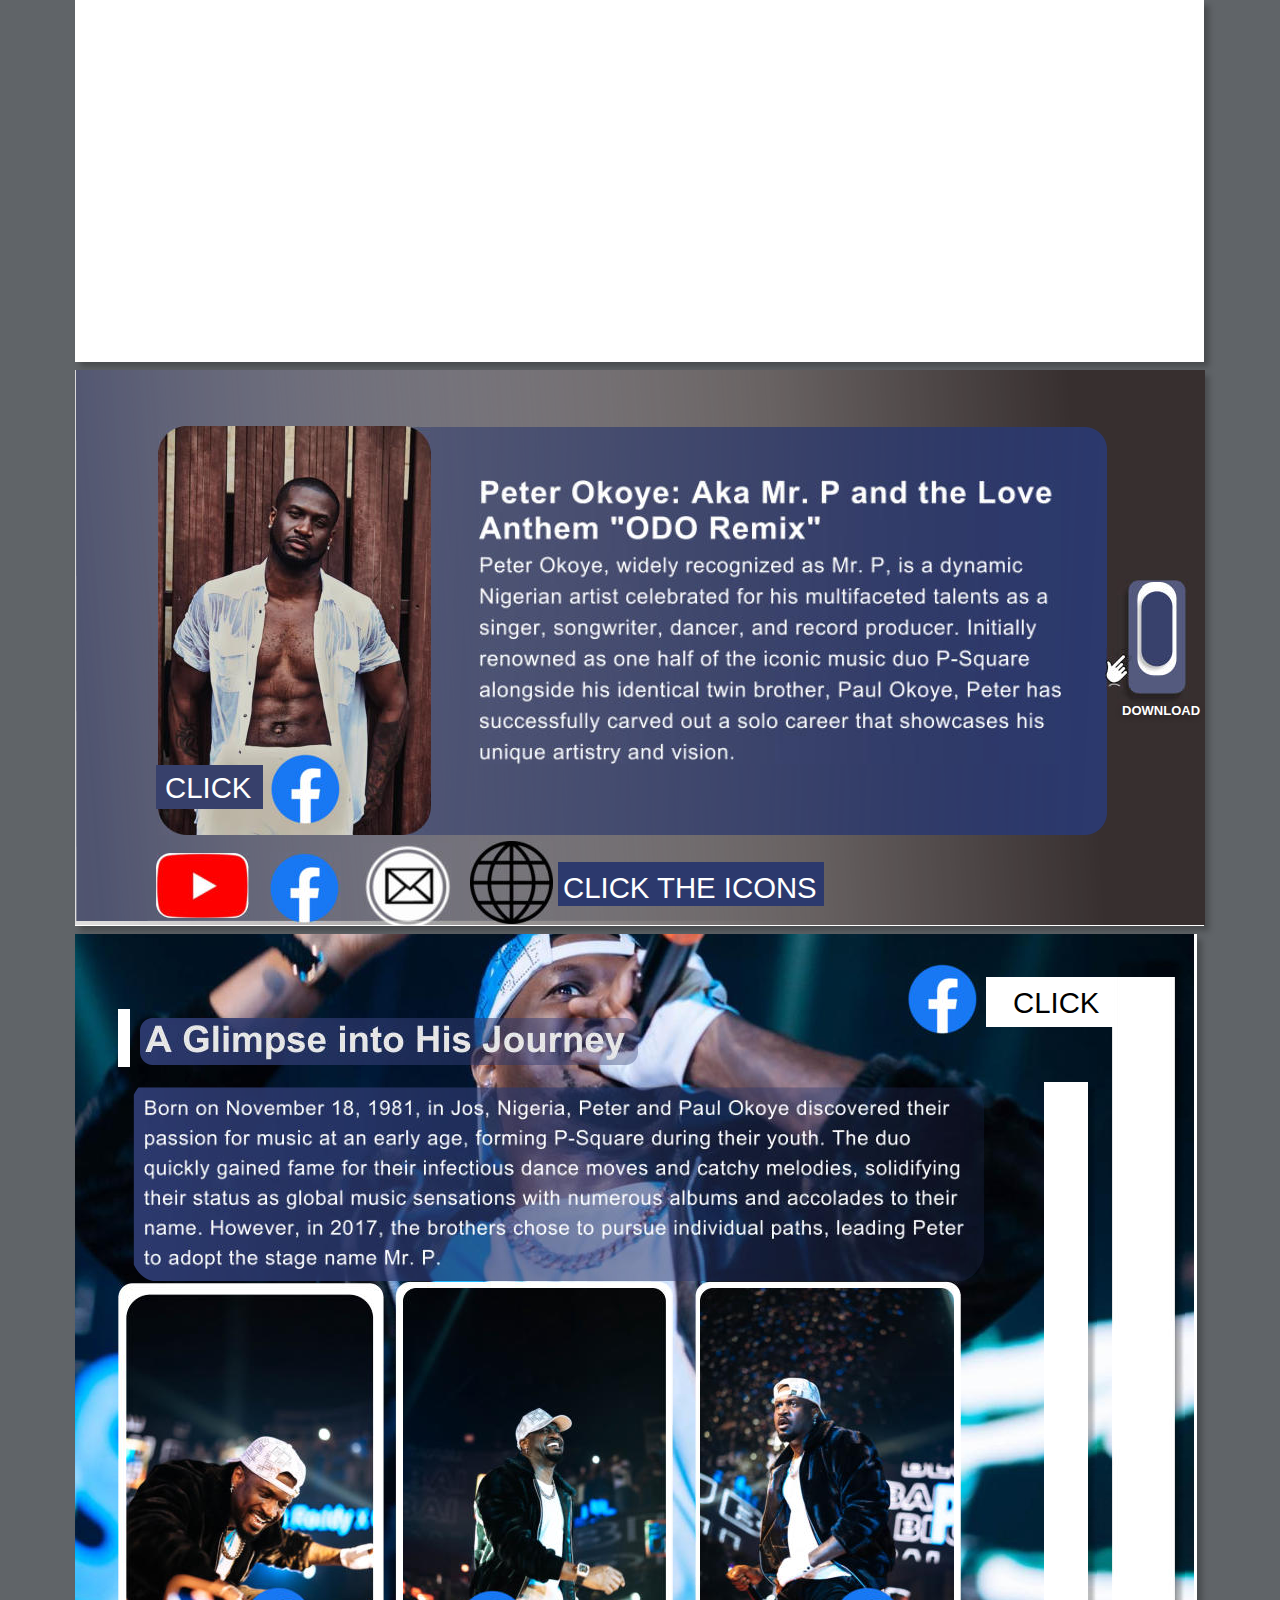
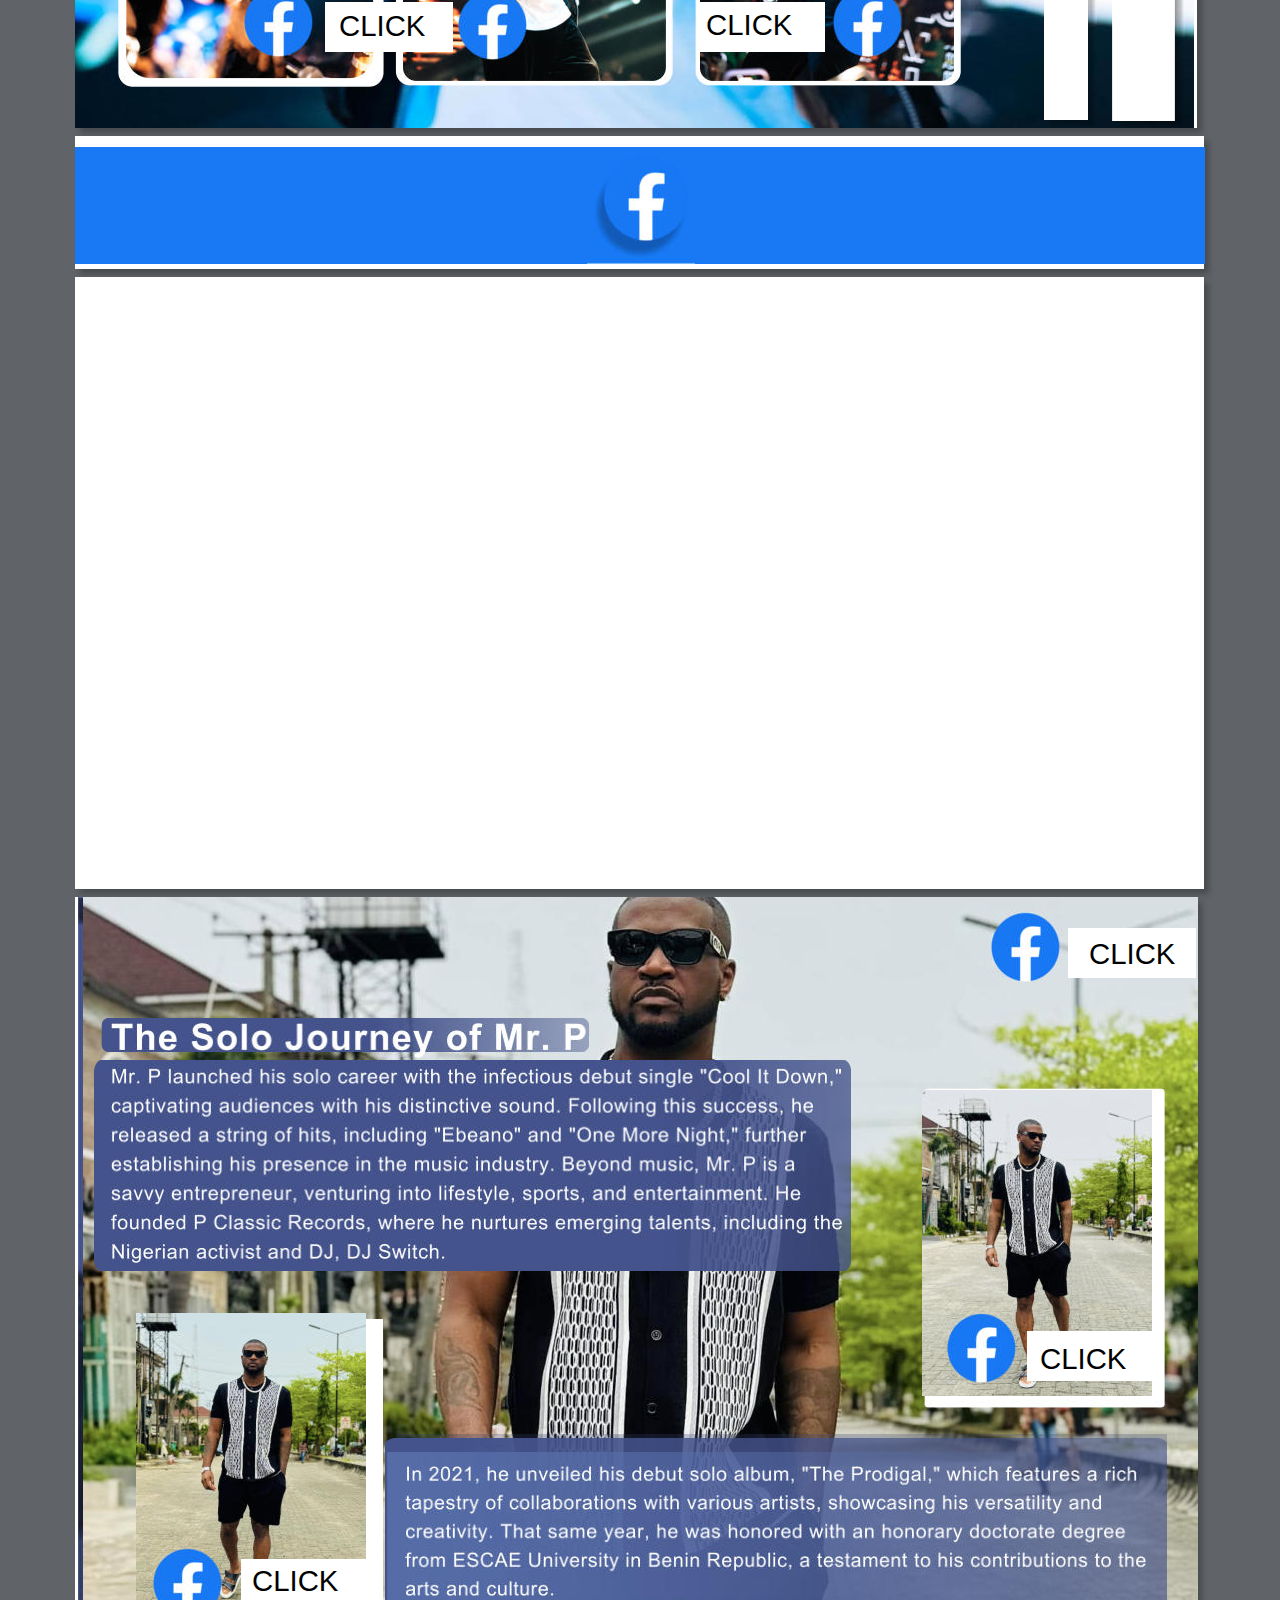
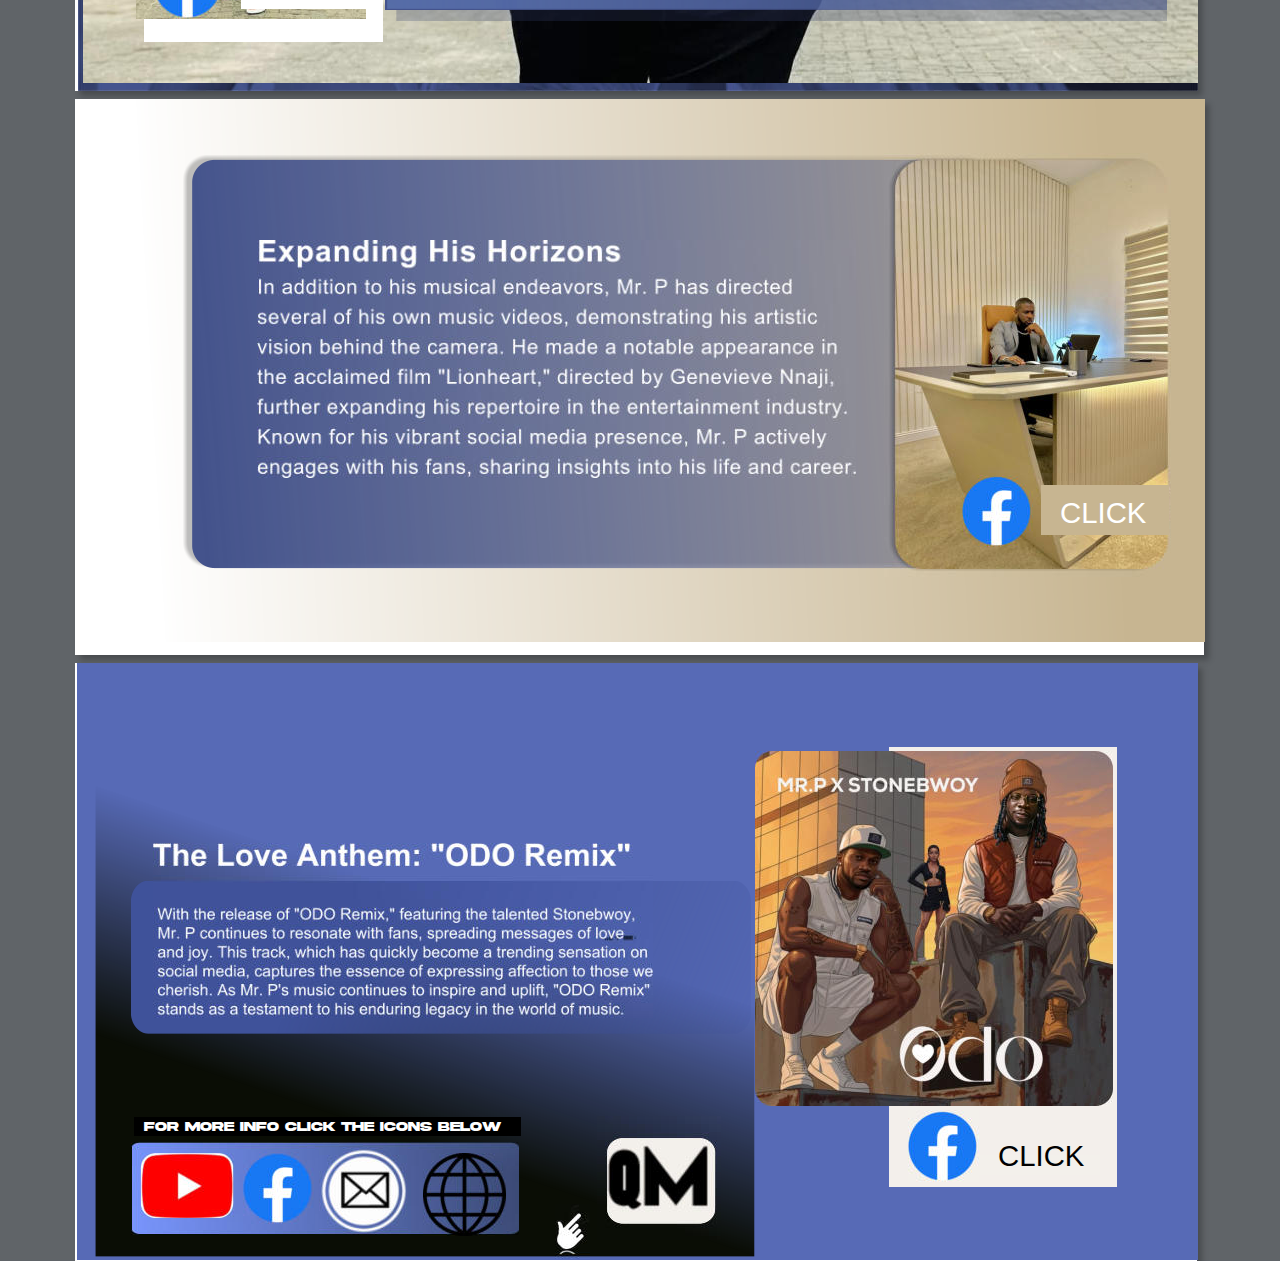
<file: index.html>
<!DOCTYPE html>
<html lang="en">
<head>
 <meta http-equiv="X-UA-Compatible" content="IE=EDGE"/>
 <meta charset="utf-8"/>
 <meta name="Generator" content="Xara HTML filter v.9.6.0.33"/>
 <meta name="XAR Files" content="Peter-Okoye_htm_files/xr_files.txt"/>
 <title>Mr.P</title>
 <meta name="viewport" content="width=device-width, initial-scale=1" />
 <link rel="stylesheet" href="Peter-Okoye_htm_files/xr_fonts.css"/>
 <script><!--
 if(navigator.userAgent.indexOf('MSIE')!=-1 || navigator.userAgent.indexOf('Trident')!=-1){ document.write('<link rel="stylesheet" href="Peter-Okoye_htm_files/xr_fontsie.css"/>');} 
 if(navigator.userAgent.indexOf('Android')!=-1){ document.write('<link rel="stylesheet" href="Peter-Okoye_htm_files/xr_fontsrep.css"/>');} 
--></script>
 <script>document.documentElement.className="xr_bgh0";</script>
 <link rel="stylesheet" href="Peter-Okoye_htm_files/xr_main.css"/>
 <link rel="stylesheet" href="Peter-Okoye_htm_files/xr_text.css"/>
 <script>
 <!--
  var xr_bckgx=0,xr_bckgy=0;function xr_rx(){var ww=document.documentElement.clientWidth;
  xr_dx=(ww-parseInt(xr_xr.style.width))/2;
  if(xr_dx<0){xr_dx=0;};
  document.body.style.backgroundPosition=xr_dx+xr_bckgx+"px "+(xr_bckgy+xr_xr.offsetTop)+"px";};
  function xr_nn(){return(true);};function xr_mm(){};
  window.onresize=xr_rx; window.onload=xr_rx;
 -->
</script>
 <script src="Peter-Okoye_htm_files/replaceMobileFonts.js"></script>
 <script>xr_spavert=1;xr_pagegap=4;</script>
 <link rel="stylesheet" href="Peter-Okoye_htm_files/ani.css"/>
 <style>
  @media screen and (min-width: 1127px) {#xr_xr {top:0px;}}
 </style>
</head>
<body style="background-color:#606468">
<!--[if gte IE 9]><!-->
<div id="xr_xr" class="xr_noc" style="width: 1130px; height: 362px; position:relative; text-align:left; margin:0 auto;" onmousedown="xr_mm(event);">
<!--<![endif]-->
<!--[if lt IE 9]>
<div class="xr_ap" id="xr_xr" style="width: 1130px; height: 362px; left:50%; margin-left: -565px; text-align: left; top:0px;">
<![endif]-->
 <script>var xr_xr=document.getElementById("xr_xr")</script>
<div id="xr_td" class="xr_td">
<div class="xr_app xr_page0 xr_bgn_0_0_0" id="xr_page0" style="height: 362px; left:0px;">
<div id="xr_page_Peter-Okoye"></div>
<div class="xr_apb xr_pp" style="width: 1129px; height: 362px; top:0px; left:0px; background-color: white; box-shadow: 5px 5px 6px rgba(0,0,0,0.25);"></div>
<div id="xr_xrc1" class="xr_ap xr_xrc" style="width: 1130px; height: 362px; overflow:hidden;">
<iframe data-testid="embed-iframe" style="border-radius:12px" src="https://open.spotify.com/embed/track/3D6mkZGdaaVME9QEN4gzMs?utm_source=generator" width="100%" height="500" frameBorder="0" allowfullscreen="" allow="autoplay; clipboard-write; encrypted-media; fullscreen; picture-in-picture" loading="lazy"></iframe>
</div>
</div>
<div class="xr_app xr_page1 xr_bgn_1_0_0" id="xr_page1" style="height: 556px; left:0px;">
<div id="xr_page_Peter-Okoye_2"></div>
<div class="xr_apb xr_pp" style="width: 1129px; height: 556px; top:0px; left:0px; background-color: white; box-shadow: 5px 5px 6px rgba(0,0,0,0.25);"></div>
<div id="xr_xrc2" class="xr_ap xr_xrc" style="width: 1130px; height: 556px; overflow:hidden;">
<div class="xr_group" style="-moz-opacity: 0.00;-khtml-opacity: 0.00;opacity: 0.00;filter:progid:DXImageTransform.Microsoft.Alpha(opacity=0); position:relative;">
 <span class="xr_ar" style="left:0px;top:0px;width:1130px;height:432px; background-color: #000000;-moz-opacity: 0.00;-khtml-opacity: 0.00;opacity: 0.00;filter:progid:DXImageTransform.Microsoft.Alpha(opacity=0);"></span>
</div>
<div class="xr_group" style="-moz-opacity: 0.00;-khtml-opacity: 0.00;opacity: 0.00;filter:progid:DXImageTransform.Microsoft.Alpha(opacity=0); position:relative;">
 <span class="xr_ar" style="left:460px;top:176px;width:671px;height:256px; background-color: #000000;-moz-opacity: 0.00;-khtml-opacity: 0.00;opacity: 0.00;filter:progid:DXImageTransform.Microsoft.Alpha(opacity=0);"></span>
</div>
<div class="xr_group" style="-moz-opacity: 0.00;-khtml-opacity: 0.00;opacity: 0.00;filter:progid:DXImageTransform.Microsoft.Alpha(opacity=0); position:relative;">
 <span class="xr_ar" style="left:1083px;top:28px;width:47px;height:60px; background-color: #000000;-moz-opacity: 0.00;-khtml-opacity: 0.00;opacity: 0.00;filter:progid:DXImageTransform.Microsoft.Alpha(opacity=0);"></span>
</div>
 <img class="xr_ap" src="Peter-Okoye_htm_files/2.png" alt="" title="" style="left:1px;top:-4px;width:1131px;height:555px;"/>
 <img class="xr_ap" src="Peter-Okoye_htm_files/3.png" alt="" title="" style="left:-296px;top:-11px;width:1427px;height:567px;"/>
 <img class="xr_ap" src="Peter-Okoye_htm_files/4.png" alt="" title="" style="left:291px;top:57px;width:741px;height:408px;"/>
 <img class="xr_ap" src="Peter-Okoye_htm_files/5.jpg" alt="" title="" style="left:83px;top:56px;width:273px;height:409px;"/>
 <a href="https://web.facebook.com/OfficialMisterP" onclick="return(xr_nn());">
  <img class="xr_ap" src="Peter-Okoye_htm_files/6.jpg" alt="" title="" style="left:195px;top:482px;width:71px;height:72px;"/>
 </a>
 <a href="https://www.youtube.com/channel/UC9FSKODyeY4TiSgnmg9bFTQ" onclick="return(xr_nn());">
  <img class="xr_ap" src="Peter-Okoye_htm_files/7.jpg" alt="" title="" style="left:81px;top:483px;width:93px;height:65px;"/>
 </a>
 <a href="&#109;&#97;&#105;&#108;&#116;&#111;&#58;&#105;&#110;&#102;&#111;&#64;&#111;&#110;&#101;&#49;&#109;&#103;&#116;&#46;&#99;&#111;&#109;" onclick="return(xr_nn());">
  <img class="xr_ap" src="Peter-Okoye_htm_files/8.jpg" alt="" title="" style="left:288px;top:473px;width:89px;height:88px;"/>
 </a>
 <a href="https://www.zoomlifestyle.com/" onclick="return(xr_nn());">
  <img class="xr_ap" src="Peter-Okoye_htm_files/9.jpg" alt="" title="" style="left:395px;top:471px;width:83px;height:83px;"/>
 </a>
 <img class="xr_ap" src="Peter-Okoye_htm_files/97.jpg" alt="" title="" style="left:81px;top:395px;width:107px;height:44px;"/>
 <a href="https://web.facebook.com/photo/?fbid=457873622369564&amp;set=a.270969777726617" onclick="return(xr_nn());">
  <img class="xr_ap" src="Peter-Okoye_htm_files/11.jpg" alt="" title="" style="left:196px;top:383px;width:71px;height:72px;"/>
 </a>
 <div class="xr_txt xr_s0" style="position: absolute; left:90px; top:428px; width:85px; height:10px;">
  <span class="xr_tl xr_s0" style="top: -26.55px;">CLICK</span>
 </div>
 <img class="xr_ap" src="Peter-Okoye_htm_files/12.jpg" alt="" title="" style="left:483px;top:492px;width:266px;height:44px;"/>
 <div class="xr_txt xr_s0" style="position: absolute; left:488px; top:528px; width:251px; height:10px;">
  <span class="xr_tl xr_s0" style="top: -26.55px;">CLICK THE ICONS</span>
 </div>
 <a href="Article/Article.pdf" onclick="return(xr_nn());">
  <img class="xr_ap" src="Peter-Okoye_htm_files/13.jpg" alt="" title="" style="left:1042px;top:209px;width:72px;height:128px;"/>
 </a>
 <a href="Article/Article.pdf" onclick="return(xr_nn());">
  <img class="xr_ap" src="Peter-Okoye_htm_files/14.jpg" alt="" title="" style="left:1062px;top:212px;width:39px;height:93px;"/>
 </a>
 <a href="Article/Article.pdf" onclick="return(xr_nn());">
  <img class="xr_ap" src="Peter-Okoye_htm_files/15.jpg" alt="" title="" style="left:1056px;top:217px;width:46px;height:90px;"/>
 </a>
 <!--[if IE]>
 <img class="xr_ap" src="Peter-Okoye_htm_files/16.png" alt="DOWNLOAD" title="" style="left:1039px;top:330px;width:92px;height:24px;"/>
 <![endif]-->
 <!--[if !IE]>-->
 <div class="xr_txt xr_s1" style="position: absolute; left:1047px; top:345px; width:77px; height:10px; text-shadow: -1px 2px 6px rgba(0,0,0,0.25);">
  <span class="xr_tl xr_s1" style="top: -11.79px;">DOWNLOAD</span>
 </div>
 <!--<![endif]-->
 <img class="xr_ap" src="Peter-Okoye_htm_files/17.jpg" alt="" title="" style="left:1030px;top:278px;width:27px;height:42px;"/>
 <img class="xr_ap" src="Peter-Okoye_htm_files/18.jpg" alt="" title="" style="left:404px;top:110px;width:582px;height:284px;"/>
</div>
</div>
<div class="xr_app xr_page2 xr_bgn_2_0_0" id="xr_page2" style="height: 794px; left:0px;">
<div id="xr_page_-a-c"></div>
<div class="xr_apb xr_pp" style="width: 1122px; height: 794px; top:0px; left:0px; background-color: white; box-shadow: 5px 5px 6px rgba(0,0,0,0.25);"></div>
<div id="xr_xrc3" class="xr_ap xr_xrc" style="width: 1123px; height: 794px; overflow:hidden;">
 <span class="xr_ar" style="left:4px;top:0px;width:1115px;height:794px; background:url('Peter-Okoye_htm_files/19.png') 0px 0px no-repeat;"></span>
 <img class="xr_ap" src="Peter-Okoye_htm_files/20.jpg" alt="" title="" style="left:-2px;top:-4px;width:1121px;height:799px;"/>
 <img class="xr_ap" src="Peter-Okoye_htm_files/21.png" alt="" title="" style="left:55px;top:144px;width:855px;height:204px;"/>
 <img class="xr_ap" src="Peter-Okoye_htm_files/22.jpg" alt="" title="" style="left:43px;top:75px;width:12px;height:58px;"/>
 <img class="xr_ap" src="Peter-Okoye_htm_files/23.jpg" alt="" title="" style="left:972px;top:150px;width:50px;height:644px;"/>
 <img class="xr_ap" src="Peter-Okoye_htm_files/24.jpg" alt="" title="" style="left:969px;top:148px;width:44px;height:638px;"/>
 <img class="xr_ap" src="Peter-Okoye_htm_files/25.png" alt="" title="" style="left:65px;top:84px;width:498px;height:47px;"/>
 <img class="xr_ap" src="Peter-Okoye_htm_files/26.jpg" alt="" title="" style="left:43px;top:349px;width:266px;height:404px;"/>
 <img class="xr_ap" src="Peter-Okoye_htm_files/27.jpg" alt="" title="" style="left:320px;top:347px;width:278px;height:405px;"/>
 <img class="xr_ap" src="Peter-Okoye_htm_files/28.jpg" alt="" title="" style="left:620px;top:347px;width:266px;height:405px;"/>
 <img class="xr_ap" src="Peter-Okoye_htm_files/29.jpg" alt="" title="" style="left:51px;top:360px;width:248px;height:385px;"/>
 <img class="xr_ap" src="Peter-Okoye_htm_files/30.jpg" alt="" title="" style="left:328px;top:354px;width:263px;height:393px;"/>
 <img class="xr_ap" src="Peter-Okoye_htm_files/31.jpg" alt="" title="" style="left:625px;top:354px;width:254px;height:393px;"/>
 <img class="xr_ap" src="Peter-Okoye_htm_files/32.jpg" alt="" title="" style="left:1066px;top:22px;width:40px;height:770px;"/>
 <img class="xr_ap" src="Peter-Okoye_htm_files/33.jpg" alt="" title="" style="left:1040px;top:24px;width:70px;height:770px;"/>
 <img class="xr_ap" src="Peter-Okoye_htm_files/34.jpg" alt="" title="" style="left:1037px;top:43px;width:63px;height:744px;"/>
 <img class="xr_ap" src="Peter-Okoye_htm_files/35.jpg" alt="" title="" style="left:250px;top:668px;width:128px;height:50px;"/>
 <img class="xr_ap" src="Peter-Okoye_htm_files/35.jpg" alt="" title="" style="left:622px;top:668px;width:128px;height:50px;"/>
 <div class="xr_txt xr_s2" style="position: absolute; left:631px; top:701px; width:85px; height:10px;">
  <span class="xr_tl xr_s2" style="top: -26.55px;">CLICK</span>
 </div>
 <div class="xr_txt xr_s2" style="position: absolute; left:264px; top:702px; width:85px; height:10px;">
  <span class="xr_tl xr_s2" style="top: -26.55px;">CLICK</span>
 </div>
 <a href="https://web.facebook.com/photo/?fbid=1265823568241228&amp;set=pb.100044407900183.-2207520000" onclick="return(xr_nn());">
  <img class="xr_ap" src="Peter-Okoye_htm_files/36.jpg" alt="" title="" style="left:169px;top:652px;width:71px;height:72px;"/>
 </a>
 <a href="https://web.facebook.com/photo/?fbid=1262790921877826&amp;set=pb.100044407900183.-2207520000" onclick="return(xr_nn());">
  <img class="xr_ap" src="Peter-Okoye_htm_files/37.jpg" alt="" title="" style="left:758px;top:652px;width:71px;height:72px;"/>
 </a>
 <a href="https://web.facebook.com/photo/?fbid=1265823554907896&amp;set=pb.100044407900183.-2207520000" onclick="return(xr_nn());">
  <img class="xr_ap" src="Peter-Okoye_htm_files/38.jpg" alt="" title="" style="left:383px;top:655px;width:71px;height:72px;"/>
 </a>
 <img class="xr_ap" src="Peter-Okoye_htm_files/35.jpg" alt="" title="" style="left:911px;top:43px;width:128px;height:50px;"/>
 <div class="xr_txt xr_s2" style="position: absolute; left:938px; top:79px; width:85px; height:10px;">
  <span class="xr_tl xr_s2" style="top: -26.55px;">CLICK</span>
 </div>
 <a href="https://web.facebook.com/photo.php?fbid=1266922741464644&amp;set=pb.100044407900183.-2207520000&amp;type=3" onclick="return(xr_nn());">
  <img class="xr_ap" src="Peter-Okoye_htm_files/39.jpg" alt="" title="" style="left:833px;top:29px;width:71px;height:72px;"/>
 </a>
 <img class="xr_ap" src="Peter-Okoye_htm_files/40.jpg" alt="" title="" style="left:70px;top:91px;width:480px;height:35px;"/>
 <img class="xr_ap" src="Peter-Okoye_htm_files/41.jpg" alt="" title="" style="left:69px;top:166px;width:820px;height:169px;"/>
</div>
</div>
<div class="xr_app xr_page3 xr_bgn_3_0_0" id="xr_page3" style="height: 133px; left:0px;">
<div id="xr_page_Peter-Okoye_4"></div>
<div class="xr_apb xr_pp" style="width: 1129px; height: 133px; top:0px; left:0px; background-color: white; box-shadow: 5px 5px 6px rgba(0,0,0,0.25);"></div>
<div id="xr_xrc4" class="xr_ap xr_xrc" style="width: 1130px; height: 133px; overflow:hidden;">
<div class="xr_group" style="-moz-opacity: 0.00;-khtml-opacity: 0.00;opacity: 0.00;filter:progid:DXImageTransform.Microsoft.Alpha(opacity=0); position:relative;">
 <span class="xr_ar" style="left:0px;top:0px;width:1130px;height:432px; background-color: #000000;-moz-opacity: 0.00;-khtml-opacity: 0.00;opacity: 0.00;filter:progid:DXImageTransform.Microsoft.Alpha(opacity=0);"></span>
</div>
<div class="xr_group" style="-moz-opacity: 0.00;-khtml-opacity: 0.00;opacity: 0.00;filter:progid:DXImageTransform.Microsoft.Alpha(opacity=0); position:relative;">
</div>
<div class="xr_group" style="-moz-opacity: 0.00;-khtml-opacity: 0.00;opacity: 0.00;filter:progid:DXImageTransform.Microsoft.Alpha(opacity=0); position:relative;">
 <span class="xr_ar" style="left:1083px;top:28px;width:47px;height:60px; background-color: #000000;-moz-opacity: 0.00;-khtml-opacity: 0.00;opacity: 0.00;filter:progid:DXImageTransform.Microsoft.Alpha(opacity=0);"></span>
</div>
 <img class="xr_ap" src="Peter-Okoye_htm_files/43.jpg" alt="" title="" style="left:0px;top:11px;width:1130px;height:117px;"/>
 <img class="xr_ap" src="Peter-Okoye_htm_files/44.jpg" alt="" title="" style="left:512px;top:17px;width:108px;height:113px;"/>
</div>
</div>
<div class="xr_app xr_page4 xr_bgn_4_0_0" id="xr_page4" style="height: 612px; left:0px;">
<div id="xr_page_Peter-Okoye_5"></div>
<div class="xr_apb xr_pp" style="width: 1129px; height: 612px; top:0px; left:0px; background-color: white; box-shadow: 5px 5px 6px rgba(0,0,0,0.25);"></div>
<div id="xr_xrc5" class="xr_ap xr_xrc" style="width: 1130px; height: 612px; overflow:hidden;">
<iframe src="https://www.facebook.com/plugins/video.php?height=476&href=https%3A%2F%2Fweb.facebook.com%2Freel%2F1138345211116758%2F&show_text=true&width=267&t=0" width="267" height="591" style="border:none;overflow:hidden" scrolling="no" frameborder="0" allowfullscreen="true" allow="autoplay; clipboard-write; encrypted-media; picture-in-picture; web-share" allowFullScreen="true"></iframe>
<iframe src="https://www.facebook.com/plugins/video.php?height=476&href=https%3A%2F%2Fweb.facebook.com%2Freel%2F1118456362789616%2F&show_text=true&width=267&t=0" width="267" height="591" style="border:none;overflow:hidden" scrolling="no" frameborder="0" allowfullscreen="true" allow="autoplay; clipboard-write; encrypted-media; picture-in-picture; web-share" allowFullScreen="true"></iframe>
<iframe src="https://www.facebook.com/plugins/video.php?height=476&href=https%3A%2F%2Fweb.facebook.com%2FOfficialMisterP%2Fvideos%2F628912746923822%2F&show_text=true&width=267&t=0" width="267" height="591" style="border:none;overflow:hidden" scrolling="no" frameborder="0" allowfullscreen="true" allow="autoplay; clipboard-write; encrypted-media; picture-in-picture; web-share" allowFullScreen="true"></iframe>
<iframe src="https://www.facebook.com/plugins/video.php?height=476&href=https%3A%2F%2Fweb.facebook.com%2Freel%2F1312300103376463%2F&show_text=true&width=267&t=0" width="267" height="591" style="border:none;overflow:hidden" scrolling="no" frameborder="0" allowfullscreen="true" allow="autoplay; clipboard-write; encrypted-media; picture-in-picture; web-share" allowFullScreen="true"></iframe>

</div>
</div>
<div class="xr_app xr_page5 xr_bgn_5_0_0" id="xr_page5" style="height: 794px; left:0px;">
<div id="xr_page_-a-d"></div>
<div class="xr_apb xr_pp" style="width: 1122px; height: 794px; top:0px; left:0px; background-color: white; box-shadow: 5px 5px 6px rgba(0,0,0,0.25);"></div>
<div id="xr_xrc6" class="xr_ap xr_xrc" style="width: 1123px; height: 794px; overflow:hidden;">
 <img class="xr_ap" src="Peter-Okoye_htm_files/45.jpg" alt="" title="" style="left:3px;top:0px;width:1120px;height:794px;"/>
 <img class="xr_ap" src="Peter-Okoye_htm_files/46.jpg" alt="" title="" style="left:8px;top:-12px;width:1115px;height:798px;"/>
 <img class="xr_ap" src="Peter-Okoye_htm_files/47.png" alt="" title="" style="left:18px;top:162px;width:759px;height:213px;"/>
 <img class="xr_ap" src="Peter-Okoye_htm_files/48.png" alt="" title="" style="left:26px;top:120px;width:489px;height:36px;"/>
 <img class="xr_ap" src="Peter-Okoye_htm_files/49.jpg" alt="" title="" style="left:849px;top:191px;width:241px;height:320px;"/>
 <img class="xr_ap" src="Peter-Okoye_htm_files/50.png" alt="" title="" style="left:848px;top:172px;width:228px;height:328px;"/>
 <img class="xr_ap" src="Peter-Okoye_htm_files/51.jpg" alt="" title="" style="left:69px;top:422px;width:239px;height:323px;"/>
 <img class="xr_ap" src="Peter-Okoye_htm_files/52.png" alt="" title="" style="left:321px;top:537px;width:772px;height:188px;"/>
 <img class="xr_ap" src="Peter-Okoye_htm_files/53.png" alt="" title="" style="left:309px;top:540px;width:784px;height:174px;"/>
 <img class="xr_ap" src="Peter-Okoye_htm_files/54.png" alt="" title="" style="left:312px;top:554px;width:781px;height:158px;"/>
 <img class="xr_ap" src="Peter-Okoye_htm_files/55.png" alt="" title="" style="left:650px;top:546px;width:381px;height:248px;"/>
 <img class="xr_ap" src="Peter-Okoye_htm_files/56.jpg" alt="" title="" style="left:847px;top:193px;width:230px;height:306px;"/>
 <img class="xr_ap" src="Peter-Okoye_htm_files/57.jpg" alt="" title="" style="left:61px;top:416px;width:230px;height:306px;"/>
 <img class="xr_ap" src="Peter-Okoye_htm_files/35.jpg" alt="" title="" style="left:952px;top:434px;width:128px;height:50px;"/>
 <img class="xr_ap" src="Peter-Okoye_htm_files/35.jpg" alt="" title="" style="left:166px;top:662px;width:128px;height:50px;"/>
 <a href="https://web.facebook.com/photo/?fbid=954406602716261&amp;set=pb.100044407900183.-2207520000" onclick="return(xr_nn());">
  <img class="xr_ap" src="Peter-Okoye_htm_files/58.jpg" alt="" title="" style="left:78px;top:650px;width:71px;height:72px;"/>
 </a>
 <a href="https://web.facebook.com/photo/?fbid=954406632716258&amp;set=pb.100044407900183.-2207520000" onclick="return(xr_nn());">
  <img class="xr_ap" src="Peter-Okoye_htm_files/59.jpg" alt="" title="" style="left:872px;top:415px;width:71px;height:72px;"/>
 </a>
 <div class="xr_txt xr_s2" style="position: absolute; left:965px; top:472px; width:85px; height:10px;">
  <span class="xr_tl xr_s2" style="top: -26.55px;">CLICK</span>
 </div>
 <div class="xr_txt xr_s2" style="position: absolute; left:177px; top:694px; width:85px; height:10px;">
  <span class="xr_tl xr_s2" style="top: -26.55px;">CLICK</span>
 </div>
 <img class="xr_ap" src="Peter-Okoye_htm_files/60.jpg" alt="" title="" style="left:36px;top:126px;width:731px;height:240px;"/>
 <img class="xr_ap" src="Peter-Okoye_htm_files/61.jpg" alt="" title="" style="left:330px;top:569px;width:741px;height:130px;"/>
 <img class="xr_ap" src="Peter-Okoye_htm_files/35.jpg" alt="" title="" style="left:993px;top:31px;width:128px;height:50px;"/>
 <div class="xr_txt xr_s2" style="position: absolute; left:1014px; top:67px; width:85px; height:10px;">
  <span class="xr_tl xr_s2" style="top: -26.55px;">CLICK</span>
 </div>
 <a href="https://web.facebook.com/photo.php?fbid=954406666049588&amp;set=pb.100044407900183.-2207520000&amp;type=3" onclick="return(xr_nn());">
  <img class="xr_ap" src="Peter-Okoye_htm_files/62.jpg" alt="" title="" style="left:916px;top:14px;width:71px;height:72px;"/>
 </a>
</div>
</div>
<div class="xr_app xr_page6 xr_bgn_6_0_0" id="xr_page6" style="height: 556px; left:0px;">
<div id="xr_page_Peter-Okoye_7"></div>
<div class="xr_apb xr_pp" style="width: 1129px; height: 556px; top:0px; left:0px; background-color: white; box-shadow: 5px 5px 6px rgba(0,0,0,0.25);"></div>
<div id="xr_xrc7" class="xr_ap xr_xrc" style="width: 1130px; height: 556px; overflow:hidden;">
<div class="xr_group" style="-moz-opacity: 0.00;-khtml-opacity: 0.00;opacity: 0.00;filter:progid:DXImageTransform.Microsoft.Alpha(opacity=0); position:relative;">
 <span class="xr_ar" style="left:0px;top:0px;width:1130px;height:432px; background-color: #000000;-moz-opacity: 0.00;-khtml-opacity: 0.00;opacity: 0.00;filter:progid:DXImageTransform.Microsoft.Alpha(opacity=0);"></span>
</div>
<div class="xr_group" style="-moz-opacity: 0.00;-khtml-opacity: 0.00;opacity: 0.00;filter:progid:DXImageTransform.Microsoft.Alpha(opacity=0); position:relative;">
 <span class="xr_ar" style="left:460px;top:176px;width:671px;height:256px; background-color: #000000;-moz-opacity: 0.00;-khtml-opacity: 0.00;opacity: 0.00;filter:progid:DXImageTransform.Microsoft.Alpha(opacity=0);"></span>
</div>
<div class="xr_group" style="-moz-opacity: 0.00;-khtml-opacity: 0.00;opacity: 0.00;filter:progid:DXImageTransform.Microsoft.Alpha(opacity=0); position:relative;">
 <span class="xr_ar" style="left:1083px;top:28px;width:47px;height:60px; background-color: #000000;-moz-opacity: 0.00;-khtml-opacity: 0.00;opacity: 0.00;filter:progid:DXImageTransform.Microsoft.Alpha(opacity=0);"></span>
</div>
 <img class="xr_ap" src="Peter-Okoye_htm_files/63.png" alt="" title="" style="left:0px;top:-11px;width:1131px;height:554px;"/>
 <img class="xr_ap" src="Peter-Okoye_htm_files/64.png" alt="" title="" style="left:103px;top:51px;width:816px;height:423px;"/>
 <img class="xr_ap" src="Peter-Okoye_htm_files/65.jpg" alt="" title="" style="left:809px;top:54px;width:287px;height:424px;"/>
 <img class="xr_ap" src="Peter-Okoye_htm_files/66.jpg" alt="" title="" style="left:966px;top:386px;width:128px;height:50px;"/>
 <div class="xr_txt xr_s0" style="position: absolute; left:985px; top:424px; width:85px; height:10px;">
  <span class="xr_tl xr_s0" style="top: -26.55px;">CLICK</span>
 </div>
 <a href="https://web.facebook.com/photo.php?fbid=953462452810676&amp;set=pb.100044407900183.-2207520000&amp;type=3" onclick="return(xr_nn());">
  <img class="xr_ap" src="Peter-Okoye_htm_files/67.jpg" alt="" title="" style="left:887px;top:376px;width:71px;height:72px;"/>
 </a>
 <img class="xr_ap" src="Peter-Okoye_htm_files/68.jpg" alt="" title="" style="left:182px;top:141px;width:599px;height:238px;"/>
</div>
</div>
<div class="xr_app xr_page7 xr_bgn_7_0_0" id="xr_page7" style="height: 598px; left:0px;">
<div id="xr_page_-a-e"></div>
<div class="xr_apb xr_pp" style="width: 1122px; height: 598px; top:0px; left:0px; background-color: white; box-shadow: 5px 5px 6px rgba(0,0,0,0.25);"></div>
<div id="xr_xrc8" class="xr_ap xr_xrc" style="width: 1123px; height: 598px; overflow:hidden;">
 <img class="xr_ap" src="Peter-Okoye_htm_files/69.jpg" alt="" title="" style="left:2px;top:-9px;width:1121px;height:606px;"/>
 <img class="xr_ap" src="Peter-Okoye_htm_files/70.png" alt="" title="" style="left:548px;top:272px;width:13px;height:6px;"/>
 <img class="xr_ap" src="Peter-Okoye_htm_files/71.png" alt="" title="" style="left:539px;top:272px;width:7px;height:6px;"/>
 <img class="xr_ap" src="Peter-Okoye_htm_files/72.png" alt="" title="" style="left:529px;top:272px;width:9px;height:6px;"/>
 <span class="xr_ar" style="left:814px;top:84px;width:228px;height:440px; background-color: #F3EFEB;"></span>
 <img class="xr_ap" src="Peter-Okoye_htm_files/73.png" alt="" title="" style="left:20px;top:109px;width:660px;height:485px;"/>
 <img class="xr_ap" src="Peter-Okoye_htm_files/74.png" alt="" title="" style="left:55px;top:217px;width:621px;height:154px;"/>
 <span class="xr_ar" style="left:59px;top:454px;width:387px;height:19px; background-color: #000000;"></span>
 <img class="xr_ap" src="Peter-Okoye_htm_files/75.jpg" alt="" title="" style="left:56px;top:479px;width:388px;height:93px;"/>
 <img class="xr_ap" src="Peter-Okoye_htm_files/76.png" alt="" title="" style="left:722px;top:96px;width:368px;height:485px;"/>
 <img class="xr_ap" src="Peter-Okoye_htm_files/77.jpg" alt="" title="" style="left:680px;top:88px;width:358px;height:355px;"/>
 <div class="xr_txt xr_s3" style="position: absolute; left:69px; top:468px; width:356px; height:10px;">
  <span class="xr_tl xr_s3" style="top: -10.87px;">For More Info click the icons below</span>
 </div>
 <img class="xr_ap" src="Peter-Okoye_htm_files/78.jpg" alt="" title="" style="left:897px;top:492px;width:128px;height:20px;"/>
 <div class="xr_txt xr_s2" style="position: absolute; left:923px; top:503px; width:85px; height:10px;">
  <span class="xr_tl xr_s2" style="top: -26.55px;">CLICK</span>
 </div>
 <a href="https://web.facebook.com/photo.php?fbid=1241295604027358&amp;set=pb.100044407900183.-2207520000&amp;type=3" onclick="return(xr_nn());">
  <img class="xr_ap" src="Peter-Okoye_htm_files/79.jpg" alt="" title="" style="left:833px;top:447px;width:71px;height:72px;"/>
 </a>
 <a href="https://www.youtube.com/channel/UC9FSKODyeY4TiSgnmg9bFTQ" onclick="return(xr_nn());">
  <img class="xr_ap" src="Peter-Okoye_htm_files/80.jpg" alt="" title="" style="left:65px;top:490px;width:94px;height:65px;"/>
 </a>
 <a href="https://web.facebook.com/OfficialMisterP" onclick="return(xr_nn());">
  <img class="xr_ap" src="Peter-Okoye_htm_files/81.jpg" alt="" title="" style="left:168px;top:489px;width:71px;height:72px;"/>
 </a>
 <a href="&#109;&#97;&#105;&#108;&#116;&#111;&#58;&#105;&#110;&#102;&#111;&#64;&#111;&#110;&#101;&#49;&#109;&#103;&#116;&#46;&#99;&#111;&#109;" onclick="return(xr_nn());">
  <img class="xr_ap" src="Peter-Okoye_htm_files/82.jpg" alt="" title="" style="left:244px;top:484px;width:89px;height:88px;"/>
 </a>
 <a href="https://www.zoomlifestyle.com/" onclick="return(xr_nn());">
  <img class="xr_ap" src="Peter-Okoye_htm_files/83.jpg" alt="" title="" style="left:348px;top:490px;width:83px;height:83px;"/>
 </a>
 <img class="xr_ap" src="Peter-Okoye_htm_files/84.jpg" alt="" title="" style="left:78px;top:180px;width:500px;height:175px;"/>
 <a href="https://quadrantmusic.netlify.app/advertising-the-strategy" onclick="return(xr_nn());">
  <img class="xr_ap" src="Peter-Okoye_htm_files/85.png" alt="" title="" style="left:532px;top:475px;width:109px;height:86px;"/>
 </a>
 <a href="https://quadrantmusic.netlify.app/advertising-the-strategy" onclick="return(xr_nn());">
  <img class="xr_ap" src="Peter-Okoye_htm_files/86.jpg" alt="" title="" style="left:522px;top:453px;width:124px;height:124px;"/>
 </a>
 <img class="xr_ap" src="Peter-Okoye_htm_files/87.jpg" alt="" title="" style="left:480px;top:541px;width:35px;height:55px;"/>
</div>
</div>
</div>
</div>
<!--[if lt IE 7]><script src="Peter-Okoye_htm_files/png.js"></script><![endif]-->
</body>
</html>
</file>
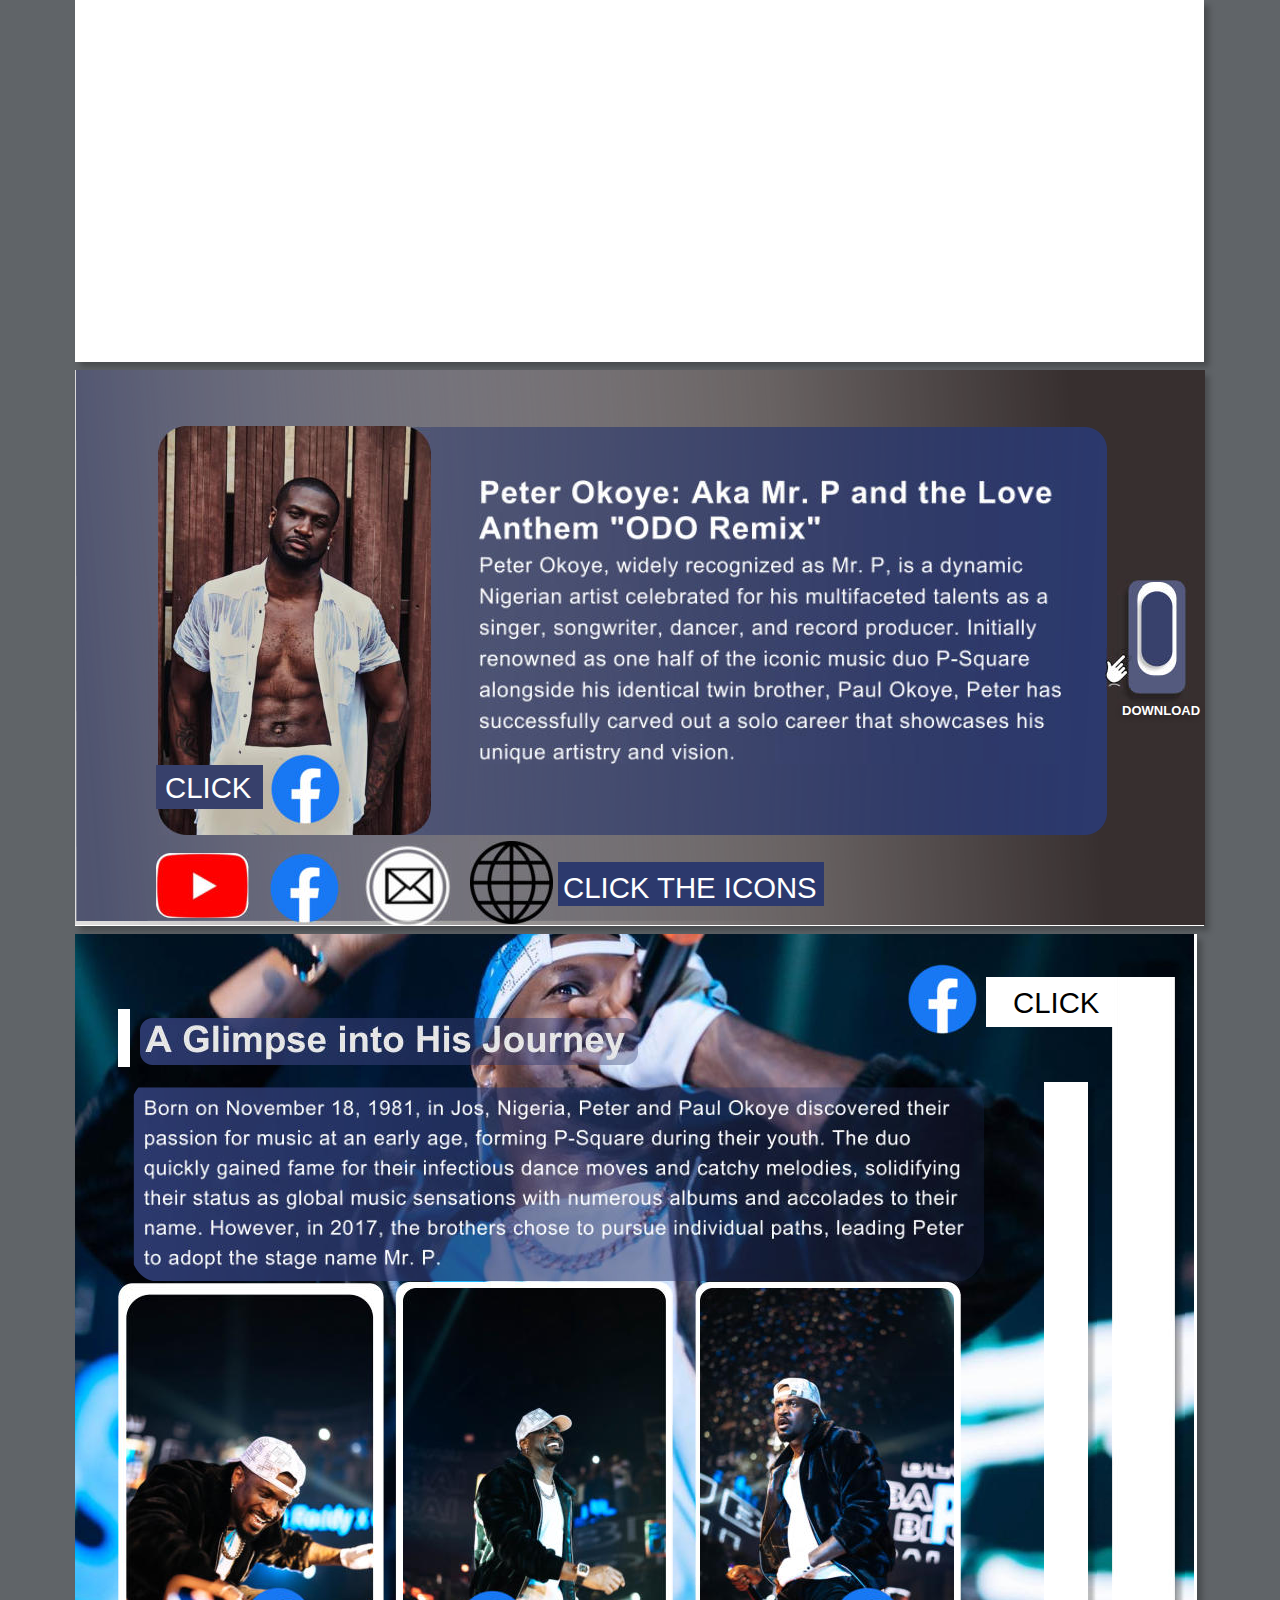
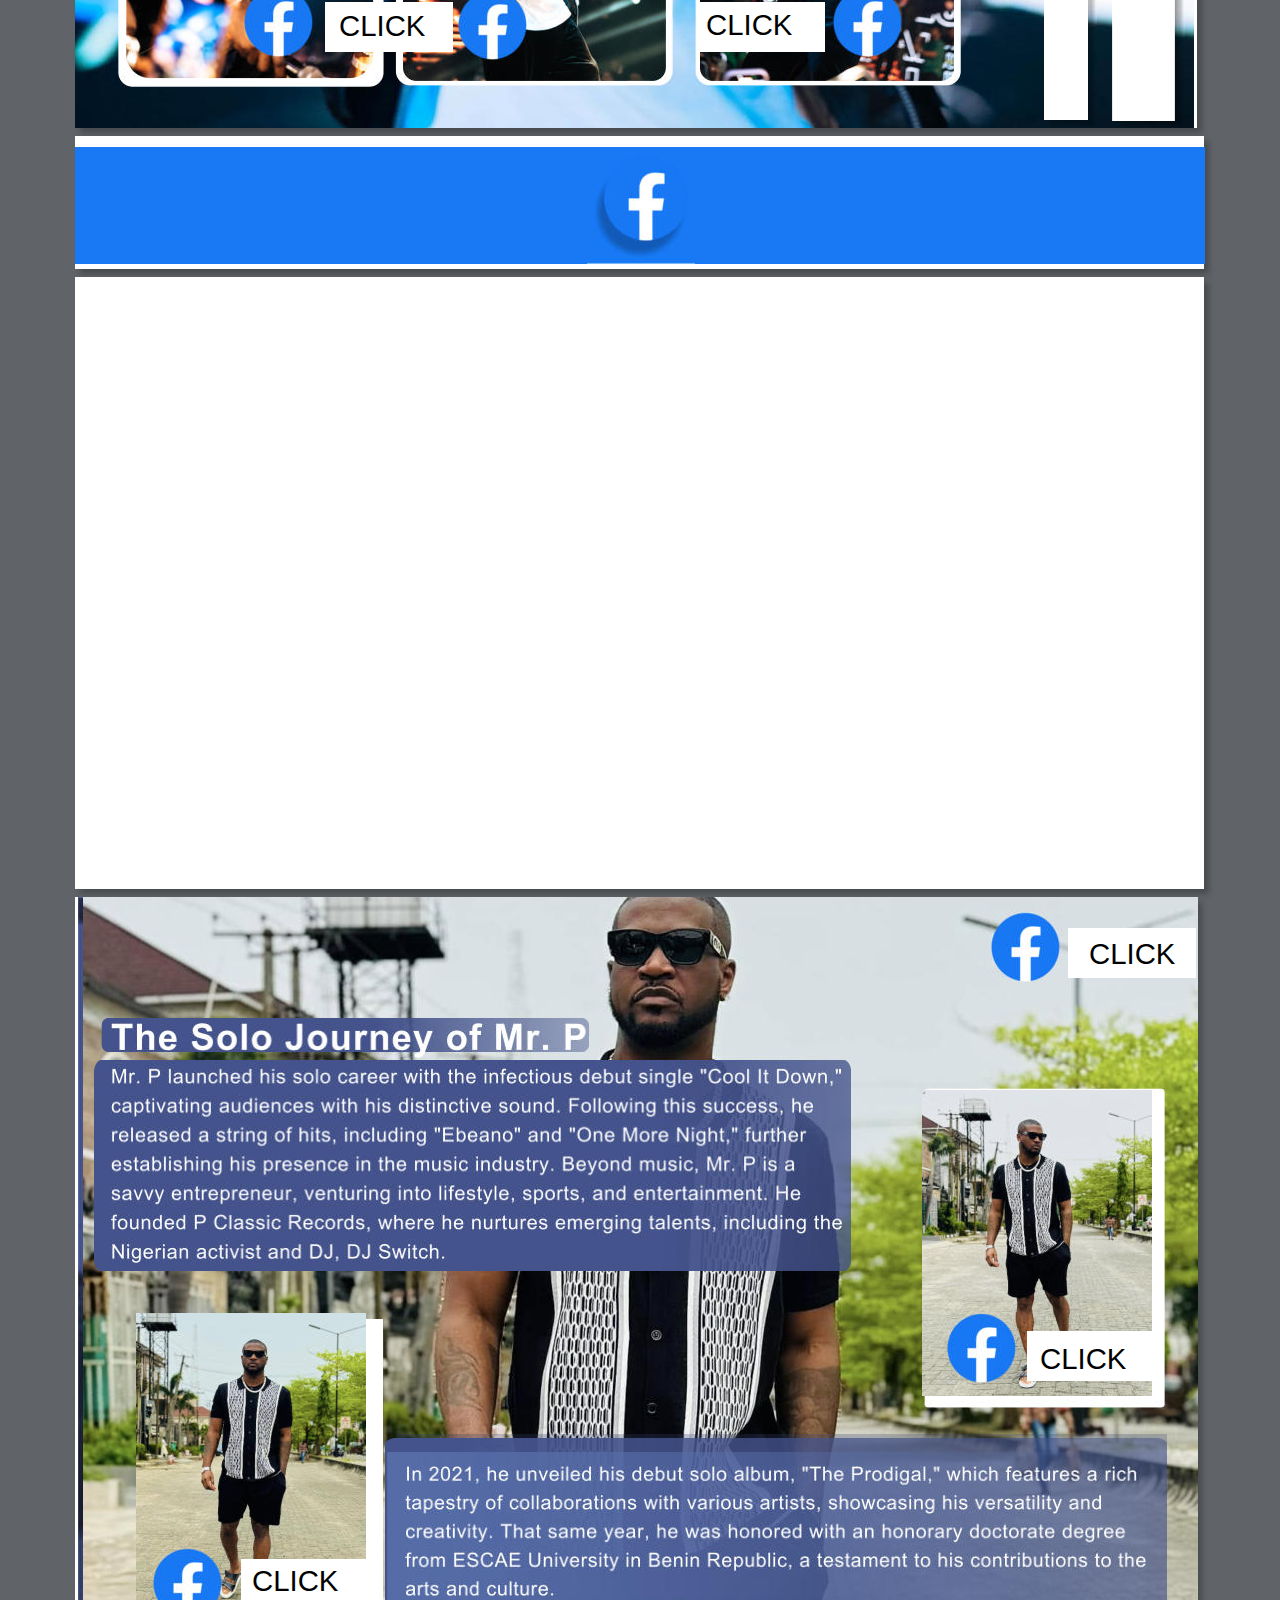
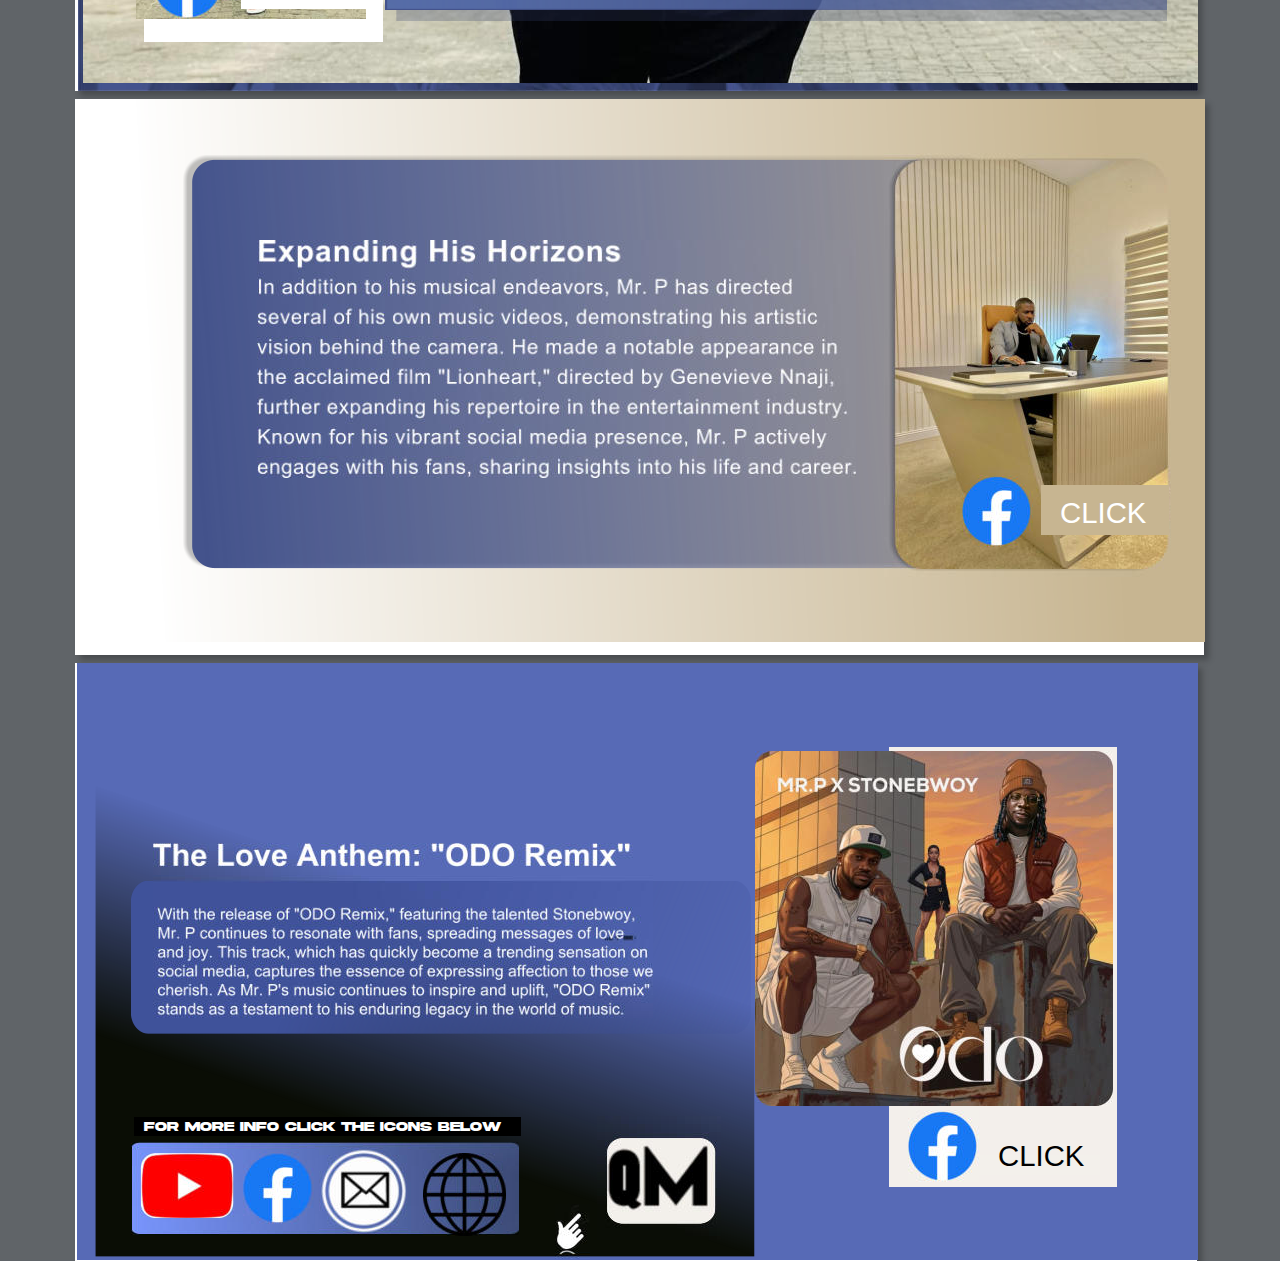
<file: Peter-Okoye - Copy (2) - Copy.htm>
<!DOCTYPE html>
<html lang="en">
<head>
 <meta http-equiv="X-UA-Compatible" content="IE=EDGE"/>
 <meta charset="utf-8"/>
 <meta name="Generator" content="Xara HTML filter v.9.6.0.33"/>
 <meta name="XAR Files" content="Peter-Okoye_htm_files/xr_files.txt"/>
 <title>Peter-Okoye</title>
 <meta name="viewport" content="width=device-width, initial-scale=1" />
 <link rel="stylesheet" href="Peter-Okoye_htm_files/xr_fonts.css"/>
 <script><!--
 if(navigator.userAgent.indexOf('MSIE')!=-1 || navigator.userAgent.indexOf('Trident')!=-1){ document.write('<link rel="stylesheet" href="Peter-Okoye_htm_files/xr_fontsie.css"/>');} 
 if(navigator.userAgent.indexOf('Android')!=-1){ document.write('<link rel="stylesheet" href="Peter-Okoye_htm_files/xr_fontsrep.css"/>');} 
--></script>
 <script>document.documentElement.className="xr_bgh0";</script>
 <link rel="stylesheet" href="Peter-Okoye_htm_files/xr_main.css"/>
 <link rel="stylesheet" href="Peter-Okoye_htm_files/xr_text.css"/>
 <script>
 <!--
  var xr_bckgx=0,xr_bckgy=0;function xr_rx(){var ww=document.documentElement.clientWidth;
  xr_dx=(ww-parseInt(xr_xr.style.width))/2;
  if(xr_dx<0){xr_dx=0;};
  document.body.style.backgroundPosition=xr_dx+xr_bckgx+"px "+(xr_bckgy+xr_xr.offsetTop)+"px";};
  function xr_nn(){return(true);};function xr_mm(){};
  window.onresize=xr_rx; window.onload=xr_rx;
 -->
</script>
 <script src="Peter-Okoye_htm_files/replaceMobileFonts.js"></script>
 <script>xr_spavert=1;xr_pagegap=4;</script>
 <link rel="stylesheet" href="Peter-Okoye_htm_files/ani.css"/>
 <style>
  @media screen and (min-width: 1127px) {#xr_xr {top:0px;}}
 </style>
</head>
<body style="background-color:#606468">
<!--[if gte IE 9]><!-->
<div id="xr_xr" class="xr_noc" style="width: 1130px; height: 362px; position:relative; text-align:left; margin:0 auto;" onmousedown="xr_mm(event);">
<!--<![endif]-->
<!--[if lt IE 9]>
<div class="xr_ap" id="xr_xr" style="width: 1130px; height: 362px; left:50%; margin-left: -565px; text-align: left; top:0px;">
<![endif]-->
 <script>var xr_xr=document.getElementById("xr_xr")</script>
<div id="xr_td" class="xr_td">
<div class="xr_app xr_page0 xr_bgn_0_0_0" id="xr_page0" style="height: 362px; left:0px;">
<div id="xr_page_Peter-Okoye"></div>
<div class="xr_apb xr_pp" style="width: 1129px; height: 362px; top:0px; left:0px; background-color: white; box-shadow: 5px 5px 6px rgba(0,0,0,0.25);"></div>
<div id="xr_xrc1" class="xr_ap xr_xrc" style="width: 1130px; height: 362px; overflow:hidden;">
<iframe data-testid="embed-iframe" style="border-radius:12px" src="https://open.spotify.com/embed/track/3D6mkZGdaaVME9QEN4gzMs?utm_source=generator" width="100%" height="352" frameBorder="0" allowfullscreen="" allow="autoplay; clipboard-write; encrypted-media; fullscreen; picture-in-picture" loading="lazy"></iframe>
</div>
</div>
<div class="xr_app xr_page1 xr_bgn_1_0_0" id="xr_page1" style="height: 556px; left:0px;">
<div id="xr_page_Peter-Okoye_2"></div>
<div class="xr_apb xr_pp" style="width: 1129px; height: 556px; top:0px; left:0px; background-color: white; box-shadow: 5px 5px 6px rgba(0,0,0,0.25);"></div>
<div id="xr_xrc2" class="xr_ap xr_xrc" style="width: 1130px; height: 556px; overflow:hidden;">
<div class="xr_group" style="-moz-opacity: 0.00;-khtml-opacity: 0.00;opacity: 0.00;filter:progid:DXImageTransform.Microsoft.Alpha(opacity=0); position:relative;">
 <span class="xr_ar" style="left:0px;top:0px;width:1130px;height:432px; background-color: #000000;-moz-opacity: 0.00;-khtml-opacity: 0.00;opacity: 0.00;filter:progid:DXImageTransform.Microsoft.Alpha(opacity=0);"></span>
</div>
<div class="xr_group" style="-moz-opacity: 0.00;-khtml-opacity: 0.00;opacity: 0.00;filter:progid:DXImageTransform.Microsoft.Alpha(opacity=0); position:relative;">
 <span class="xr_ar" style="left:460px;top:176px;width:671px;height:256px; background-color: #000000;-moz-opacity: 0.00;-khtml-opacity: 0.00;opacity: 0.00;filter:progid:DXImageTransform.Microsoft.Alpha(opacity=0);"></span>
</div>
<div class="xr_group" style="-moz-opacity: 0.00;-khtml-opacity: 0.00;opacity: 0.00;filter:progid:DXImageTransform.Microsoft.Alpha(opacity=0); position:relative;">
 <span class="xr_ar" style="left:1083px;top:28px;width:47px;height:60px; background-color: #000000;-moz-opacity: 0.00;-khtml-opacity: 0.00;opacity: 0.00;filter:progid:DXImageTransform.Microsoft.Alpha(opacity=0);"></span>
</div>
 <img class="xr_ap" src="Peter-Okoye_htm_files/2.png" alt="" title="" style="left:1px;top:-4px;width:1131px;height:555px;"/>
 <img class="xr_ap" src="Peter-Okoye_htm_files/3.png" alt="" title="" style="left:-296px;top:-11px;width:1427px;height:567px;"/>
 <img class="xr_ap" src="Peter-Okoye_htm_files/4.png" alt="" title="" style="left:291px;top:57px;width:741px;height:408px;"/>
 <img class="xr_ap" src="Peter-Okoye_htm_files/5.jpg" alt="" title="" style="left:83px;top:56px;width:273px;height:409px;"/>
 <a href="https://web.facebook.com/OfficialMisterP" onclick="return(xr_nn());">
  <img class="xr_ap" src="Peter-Okoye_htm_files/6.jpg" alt="" title="" style="left:195px;top:482px;width:71px;height:72px;"/>
 </a>
 <a href="https://www.youtube.com/channel/UC9FSKODyeY4TiSgnmg9bFTQ" onclick="return(xr_nn());">
  <img class="xr_ap" src="Peter-Okoye_htm_files/7.jpg" alt="" title="" style="left:81px;top:483px;width:93px;height:65px;"/>
 </a>
 <a href="&#109;&#97;&#105;&#108;&#116;&#111;&#58;&#105;&#110;&#102;&#111;&#64;&#111;&#110;&#101;&#49;&#109;&#103;&#116;&#46;&#99;&#111;&#109;" onclick="return(xr_nn());">
  <img class="xr_ap" src="Peter-Okoye_htm_files/8.jpg" alt="" title="" style="left:288px;top:473px;width:89px;height:88px;"/>
 </a>
 <a href="https://www.zoomlifestyle.com/" onclick="return(xr_nn());">
  <img class="xr_ap" src="Peter-Okoye_htm_files/9.jpg" alt="" title="" style="left:395px;top:471px;width:83px;height:83px;"/>
 </a>
 <img class="xr_ap" src="Peter-Okoye_htm_files/97.jpg" alt="" title="" style="left:81px;top:395px;width:107px;height:44px;"/>
 <a href="https://web.facebook.com/photo/?fbid=457873622369564&amp;set=a.270969777726617" onclick="return(xr_nn());">
  <img class="xr_ap" src="Peter-Okoye_htm_files/11.jpg" alt="" title="" style="left:196px;top:383px;width:71px;height:72px;"/>
 </a>
 <div class="xr_txt xr_s0" style="position: absolute; left:90px; top:428px; width:85px; height:10px;">
  <span class="xr_tl xr_s0" style="top: -26.55px;">CLICK</span>
 </div>
 <img class="xr_ap" src="Peter-Okoye_htm_files/12.jpg" alt="" title="" style="left:483px;top:492px;width:266px;height:44px;"/>
 <div class="xr_txt xr_s0" style="position: absolute; left:488px; top:528px; width:251px; height:10px;">
  <span class="xr_tl xr_s0" style="top: -26.55px;">CLICK THE ICONS</span>
 </div>
 <a href="https://abc.com" onclick="return(xr_nn());">
  <img class="xr_ap" src="Peter-Okoye_htm_files/13.jpg" alt="" title="" style="left:1042px;top:209px;width:72px;height:128px;"/>
 </a>
 <a href="https://abc.com" onclick="return(xr_nn());">
  <img class="xr_ap" src="Peter-Okoye_htm_files/14.jpg" alt="" title="" style="left:1062px;top:212px;width:39px;height:93px;"/>
 </a>
 <a href="https://abc.com" onclick="return(xr_nn());">
  <img class="xr_ap" src="Peter-Okoye_htm_files/15.jpg" alt="" title="" style="left:1056px;top:217px;width:46px;height:90px;"/>
 </a>
 <!--[if IE]>
 <img class="xr_ap" src="Peter-Okoye_htm_files/16.png" alt="DOWNLOAD" title="" style="left:1039px;top:330px;width:92px;height:24px;"/>
 <![endif]-->
 <!--[if !IE]>-->
 <div class="xr_txt xr_s1" style="position: absolute; left:1047px; top:345px; width:77px; height:10px; text-shadow: -1px 2px 6px rgba(0,0,0,0.25);">
  <span class="xr_tl xr_s1" style="top: -11.79px;">DOWNLOAD</span>
 </div>
 <!--<![endif]-->
 <img class="xr_ap" src="Peter-Okoye_htm_files/17.jpg" alt="" title="" style="left:1030px;top:278px;width:27px;height:42px;"/>
 <img class="xr_ap" src="Peter-Okoye_htm_files/18.jpg" alt="" title="" style="left:404px;top:110px;width:582px;height:284px;"/>
</div>
</div>
<div class="xr_app xr_page2 xr_bgn_2_0_0" id="xr_page2" style="height: 794px; left:0px;">
<div id="xr_page_-a-c"></div>
<div class="xr_apb xr_pp" style="width: 1122px; height: 794px; top:0px; left:0px; background-color: white; box-shadow: 5px 5px 6px rgba(0,0,0,0.25);"></div>
<div id="xr_xrc3" class="xr_ap xr_xrc" style="width: 1123px; height: 794px; overflow:hidden;">
 <span class="xr_ar" style="left:4px;top:0px;width:1115px;height:794px; background:url('Peter-Okoye_htm_files/19.png') 0px 0px no-repeat;"></span>
 <img class="xr_ap" src="Peter-Okoye_htm_files/20.jpg" alt="" title="" style="left:-2px;top:-4px;width:1121px;height:799px;"/>
 <img class="xr_ap" src="Peter-Okoye_htm_files/21.png" alt="" title="" style="left:55px;top:144px;width:855px;height:204px;"/>
 <img class="xr_ap" src="Peter-Okoye_htm_files/22.jpg" alt="" title="" style="left:43px;top:75px;width:12px;height:58px;"/>
 <img class="xr_ap" src="Peter-Okoye_htm_files/23.jpg" alt="" title="" style="left:972px;top:150px;width:50px;height:644px;"/>
 <img class="xr_ap" src="Peter-Okoye_htm_files/24.jpg" alt="" title="" style="left:969px;top:148px;width:44px;height:638px;"/>
 <img class="xr_ap" src="Peter-Okoye_htm_files/25.png" alt="" title="" style="left:65px;top:84px;width:498px;height:47px;"/>
 <img class="xr_ap" src="Peter-Okoye_htm_files/26.jpg" alt="" title="" style="left:43px;top:349px;width:266px;height:404px;"/>
 <img class="xr_ap" src="Peter-Okoye_htm_files/27.jpg" alt="" title="" style="left:320px;top:347px;width:278px;height:405px;"/>
 <img class="xr_ap" src="Peter-Okoye_htm_files/28.jpg" alt="" title="" style="left:620px;top:347px;width:266px;height:405px;"/>
 <img class="xr_ap" src="Peter-Okoye_htm_files/29.jpg" alt="" title="" style="left:51px;top:360px;width:248px;height:385px;"/>
 <img class="xr_ap" src="Peter-Okoye_htm_files/30.jpg" alt="" title="" style="left:328px;top:354px;width:263px;height:393px;"/>
 <img class="xr_ap" src="Peter-Okoye_htm_files/31.jpg" alt="" title="" style="left:625px;top:354px;width:254px;height:393px;"/>
 <img class="xr_ap" src="Peter-Okoye_htm_files/32.jpg" alt="" title="" style="left:1066px;top:22px;width:40px;height:770px;"/>
 <img class="xr_ap" src="Peter-Okoye_htm_files/33.jpg" alt="" title="" style="left:1040px;top:24px;width:70px;height:770px;"/>
 <img class="xr_ap" src="Peter-Okoye_htm_files/34.jpg" alt="" title="" style="left:1037px;top:43px;width:63px;height:744px;"/>
 <img class="xr_ap" src="Peter-Okoye_htm_files/35.jpg" alt="" title="" style="left:250px;top:668px;width:128px;height:50px;"/>
 <img class="xr_ap" src="Peter-Okoye_htm_files/35.jpg" alt="" title="" style="left:622px;top:668px;width:128px;height:50px;"/>
 <div class="xr_txt xr_s2" style="position: absolute; left:631px; top:701px; width:85px; height:10px;">
  <span class="xr_tl xr_s2" style="top: -26.55px;">CLICK</span>
 </div>
 <div class="xr_txt xr_s2" style="position: absolute; left:264px; top:702px; width:85px; height:10px;">
  <span class="xr_tl xr_s2" style="top: -26.55px;">CLICK</span>
 </div>
 <a href="https://web.facebook.com/photo/?fbid=1265823568241228&amp;set=pb.100044407900183.-2207520000" onclick="return(xr_nn());">
  <img class="xr_ap" src="Peter-Okoye_htm_files/36.jpg" alt="" title="" style="left:169px;top:652px;width:71px;height:72px;"/>
 </a>
 <a href="https://web.facebook.com/photo/?fbid=1262790921877826&amp;set=pb.100044407900183.-2207520000" onclick="return(xr_nn());">
  <img class="xr_ap" src="Peter-Okoye_htm_files/37.jpg" alt="" title="" style="left:758px;top:652px;width:71px;height:72px;"/>
 </a>
 <a href="https://web.facebook.com/photo/?fbid=1265823554907896&amp;set=pb.100044407900183.-2207520000" onclick="return(xr_nn());">
  <img class="xr_ap" src="Peter-Okoye_htm_files/38.jpg" alt="" title="" style="left:383px;top:655px;width:71px;height:72px;"/>
 </a>
 <img class="xr_ap" src="Peter-Okoye_htm_files/35.jpg" alt="" title="" style="left:911px;top:43px;width:128px;height:50px;"/>
 <div class="xr_txt xr_s2" style="position: absolute; left:938px; top:79px; width:85px; height:10px;">
  <span class="xr_tl xr_s2" style="top: -26.55px;">CLICK</span>
 </div>
 <a href="https://web.facebook.com/photo.php?fbid=1266922741464644&amp;set=pb.100044407900183.-2207520000&amp;type=3" onclick="return(xr_nn());">
  <img class="xr_ap" src="Peter-Okoye_htm_files/39.jpg" alt="" title="" style="left:833px;top:29px;width:71px;height:72px;"/>
 </a>
 <img class="xr_ap" src="Peter-Okoye_htm_files/40.jpg" alt="" title="" style="left:70px;top:91px;width:480px;height:35px;"/>
 <img class="xr_ap" src="Peter-Okoye_htm_files/41.jpg" alt="" title="" style="left:69px;top:166px;width:820px;height:169px;"/>
</div>
</div>
<div class="xr_app xr_page3 xr_bgn_3_0_0" id="xr_page3" style="height: 133px; left:0px;">
<div id="xr_page_Peter-Okoye_4"></div>
<div class="xr_apb xr_pp" style="width: 1129px; height: 133px; top:0px; left:0px; background-color: white; box-shadow: 5px 5px 6px rgba(0,0,0,0.25);"></div>
<div id="xr_xrc4" class="xr_ap xr_xrc" style="width: 1130px; height: 133px; overflow:hidden;">
<div class="xr_group" style="-moz-opacity: 0.00;-khtml-opacity: 0.00;opacity: 0.00;filter:progid:DXImageTransform.Microsoft.Alpha(opacity=0); position:relative;">
 <span class="xr_ar" style="left:0px;top:0px;width:1130px;height:432px; background-color: #000000;-moz-opacity: 0.00;-khtml-opacity: 0.00;opacity: 0.00;filter:progid:DXImageTransform.Microsoft.Alpha(opacity=0);"></span>
</div>
<div class="xr_group" style="-moz-opacity: 0.00;-khtml-opacity: 0.00;opacity: 0.00;filter:progid:DXImageTransform.Microsoft.Alpha(opacity=0); position:relative;">
</div>
<div class="xr_group" style="-moz-opacity: 0.00;-khtml-opacity: 0.00;opacity: 0.00;filter:progid:DXImageTransform.Microsoft.Alpha(opacity=0); position:relative;">
 <span class="xr_ar" style="left:1083px;top:28px;width:47px;height:60px; background-color: #000000;-moz-opacity: 0.00;-khtml-opacity: 0.00;opacity: 0.00;filter:progid:DXImageTransform.Microsoft.Alpha(opacity=0);"></span>
</div>
 <img class="xr_ap" src="Peter-Okoye_htm_files/43.jpg" alt="" title="" style="left:0px;top:11px;width:1130px;height:117px;"/>
 <img class="xr_ap" src="Peter-Okoye_htm_files/44.jpg" alt="" title="" style="left:512px;top:17px;width:108px;height:113px;"/>
</div>
</div>
<div class="xr_app xr_page4 xr_bgn_4_0_0" id="xr_page4" style="height: 612px; left:0px;">
<div id="xr_page_Peter-Okoye_5"></div>
<div class="xr_apb xr_pp" style="width: 1129px; height: 612px; top:0px; left:0px; background-color: white; box-shadow: 5px 5px 6px rgba(0,0,0,0.25);"></div>
<div id="xr_xrc5" class="xr_ap xr_xrc" style="width: 1130px; height: 612px; overflow:hidden;">
<iframe src="https://www.facebook.com/plugins/video.php?height=476&href=https%3A%2F%2Fweb.facebook.com%2Freel%2F1138345211116758%2F&show_text=true&width=267&t=0" width="267" height="591" style="border:none;overflow:hidden" scrolling="no" frameborder="0" allowfullscreen="true" allow="autoplay; clipboard-write; encrypted-media; picture-in-picture; web-share" allowFullScreen="true"></iframe>
<iframe src="https://www.facebook.com/plugins/video.php?height=476&href=https%3A%2F%2Fweb.facebook.com%2Freel%2F1312300103376463%2F&show_text=true&width=267&t=0" width="267" height="591" style="border:none;overflow:hidden" scrolling="no" frameborder="0" allowfullscreen="true" allow="autoplay; clipboard-write; encrypted-media; picture-in-picture; web-share" allowFullScreen="true"></iframe>
<iframe src="https://www.facebook.com/plugins/video.php?height=476&href=https%3A%2F%2Fweb.facebook.com%2Freel%2F1142245937426947%2F&show_text=true&width=267&t=0" width="267" height="591" style="border:none;overflow:hidden" scrolling="no" frameborder="0" allowfullscreen="true" allow="autoplay; clipboard-write; encrypted-media; picture-in-picture; web-share" allowFullScreen="true"></iframe>
</div>
</div>
<div class="xr_app xr_page5 xr_bgn_5_0_0" id="xr_page5" style="height: 794px; left:0px;">
<div id="xr_page_-a-d"></div>
<div class="xr_apb xr_pp" style="width: 1122px; height: 794px; top:0px; left:0px; background-color: white; box-shadow: 5px 5px 6px rgba(0,0,0,0.25);"></div>
<div id="xr_xrc6" class="xr_ap xr_xrc" style="width: 1123px; height: 794px; overflow:hidden;">
 <img class="xr_ap" src="Peter-Okoye_htm_files/45.jpg" alt="" title="" style="left:3px;top:0px;width:1120px;height:794px;"/>
 <img class="xr_ap" src="Peter-Okoye_htm_files/46.jpg" alt="" title="" style="left:8px;top:-12px;width:1115px;height:798px;"/>
 <img class="xr_ap" src="Peter-Okoye_htm_files/47.png" alt="" title="" style="left:18px;top:162px;width:759px;height:213px;"/>
 <img class="xr_ap" src="Peter-Okoye_htm_files/48.png" alt="" title="" style="left:26px;top:120px;width:489px;height:36px;"/>
 <img class="xr_ap" src="Peter-Okoye_htm_files/49.jpg" alt="" title="" style="left:849px;top:191px;width:241px;height:320px;"/>
 <img class="xr_ap" src="Peter-Okoye_htm_files/50.png" alt="" title="" style="left:848px;top:172px;width:228px;height:328px;"/>
 <img class="xr_ap" src="Peter-Okoye_htm_files/51.jpg" alt="" title="" style="left:69px;top:422px;width:239px;height:323px;"/>
 <img class="xr_ap" src="Peter-Okoye_htm_files/52.png" alt="" title="" style="left:321px;top:537px;width:772px;height:188px;"/>
 <img class="xr_ap" src="Peter-Okoye_htm_files/53.png" alt="" title="" style="left:309px;top:540px;width:784px;height:174px;"/>
 <img class="xr_ap" src="Peter-Okoye_htm_files/54.png" alt="" title="" style="left:312px;top:554px;width:781px;height:158px;"/>
 <img class="xr_ap" src="Peter-Okoye_htm_files/55.png" alt="" title="" style="left:650px;top:546px;width:381px;height:248px;"/>
 <img class="xr_ap" src="Peter-Okoye_htm_files/56.jpg" alt="" title="" style="left:847px;top:193px;width:230px;height:306px;"/>
 <img class="xr_ap" src="Peter-Okoye_htm_files/57.jpg" alt="" title="" style="left:61px;top:416px;width:230px;height:306px;"/>
 <img class="xr_ap" src="Peter-Okoye_htm_files/35.jpg" alt="" title="" style="left:952px;top:434px;width:128px;height:50px;"/>
 <img class="xr_ap" src="Peter-Okoye_htm_files/35.jpg" alt="" title="" style="left:166px;top:662px;width:128px;height:50px;"/>
 <a href="https://web.facebook.com/photo/?fbid=954406602716261&amp;set=pb.100044407900183.-2207520000" onclick="return(xr_nn());">
  <img class="xr_ap" src="Peter-Okoye_htm_files/58.jpg" alt="" title="" style="left:78px;top:650px;width:71px;height:72px;"/>
 </a>
 <a href="https://web.facebook.com/photo/?fbid=954406632716258&amp;set=pb.100044407900183.-2207520000" onclick="return(xr_nn());">
  <img class="xr_ap" src="Peter-Okoye_htm_files/59.jpg" alt="" title="" style="left:872px;top:415px;width:71px;height:72px;"/>
 </a>
 <div class="xr_txt xr_s2" style="position: absolute; left:965px; top:472px; width:85px; height:10px;">
  <span class="xr_tl xr_s2" style="top: -26.55px;">CLICK</span>
 </div>
 <div class="xr_txt xr_s2" style="position: absolute; left:177px; top:694px; width:85px; height:10px;">
  <span class="xr_tl xr_s2" style="top: -26.55px;">CLICK</span>
 </div>
 <img class="xr_ap" src="Peter-Okoye_htm_files/60.jpg" alt="" title="" style="left:36px;top:126px;width:731px;height:240px;"/>
 <img class="xr_ap" src="Peter-Okoye_htm_files/61.jpg" alt="" title="" style="left:330px;top:569px;width:741px;height:130px;"/>
 <img class="xr_ap" src="Peter-Okoye_htm_files/35.jpg" alt="" title="" style="left:993px;top:31px;width:128px;height:50px;"/>
 <div class="xr_txt xr_s2" style="position: absolute; left:1014px; top:67px; width:85px; height:10px;">
  <span class="xr_tl xr_s2" style="top: -26.55px;">CLICK</span>
 </div>
 <a href="https://web.facebook.com/photo.php?fbid=954406666049588&amp;set=pb.100044407900183.-2207520000&amp;type=3" onclick="return(xr_nn());">
  <img class="xr_ap" src="Peter-Okoye_htm_files/62.jpg" alt="" title="" style="left:916px;top:14px;width:71px;height:72px;"/>
 </a>
</div>
</div>
<div class="xr_app xr_page6 xr_bgn_6_0_0" id="xr_page6" style="height: 556px; left:0px;">
<div id="xr_page_Peter-Okoye_7"></div>
<div class="xr_apb xr_pp" style="width: 1129px; height: 556px; top:0px; left:0px; background-color: white; box-shadow: 5px 5px 6px rgba(0,0,0,0.25);"></div>
<div id="xr_xrc7" class="xr_ap xr_xrc" style="width: 1130px; height: 556px; overflow:hidden;">
<div class="xr_group" style="-moz-opacity: 0.00;-khtml-opacity: 0.00;opacity: 0.00;filter:progid:DXImageTransform.Microsoft.Alpha(opacity=0); position:relative;">
 <span class="xr_ar" style="left:0px;top:0px;width:1130px;height:432px; background-color: #000000;-moz-opacity: 0.00;-khtml-opacity: 0.00;opacity: 0.00;filter:progid:DXImageTransform.Microsoft.Alpha(opacity=0);"></span>
</div>
<div class="xr_group" style="-moz-opacity: 0.00;-khtml-opacity: 0.00;opacity: 0.00;filter:progid:DXImageTransform.Microsoft.Alpha(opacity=0); position:relative;">
 <span class="xr_ar" style="left:460px;top:176px;width:671px;height:256px; background-color: #000000;-moz-opacity: 0.00;-khtml-opacity: 0.00;opacity: 0.00;filter:progid:DXImageTransform.Microsoft.Alpha(opacity=0);"></span>
</div>
<div class="xr_group" style="-moz-opacity: 0.00;-khtml-opacity: 0.00;opacity: 0.00;filter:progid:DXImageTransform.Microsoft.Alpha(opacity=0); position:relative;">
 <span class="xr_ar" style="left:1083px;top:28px;width:47px;height:60px; background-color: #000000;-moz-opacity: 0.00;-khtml-opacity: 0.00;opacity: 0.00;filter:progid:DXImageTransform.Microsoft.Alpha(opacity=0);"></span>
</div>
 <img class="xr_ap" src="Peter-Okoye_htm_files/63.png" alt="" title="" style="left:0px;top:-11px;width:1131px;height:554px;"/>
 <img class="xr_ap" src="Peter-Okoye_htm_files/64.png" alt="" title="" style="left:103px;top:51px;width:816px;height:423px;"/>
 <img class="xr_ap" src="Peter-Okoye_htm_files/65.jpg" alt="" title="" style="left:809px;top:54px;width:287px;height:424px;"/>
 <img class="xr_ap" src="Peter-Okoye_htm_files/66.jpg" alt="" title="" style="left:966px;top:386px;width:128px;height:50px;"/>
 <div class="xr_txt xr_s0" style="position: absolute; left:985px; top:424px; width:85px; height:10px;">
  <span class="xr_tl xr_s0" style="top: -26.55px;">CLICK</span>
 </div>
 <a href="https://web.facebook.com/photo.php?fbid=953462452810676&amp;set=pb.100044407900183.-2207520000&amp;type=3" onclick="return(xr_nn());">
  <img class="xr_ap" src="Peter-Okoye_htm_files/67.jpg" alt="" title="" style="left:887px;top:376px;width:71px;height:72px;"/>
 </a>
 <img class="xr_ap" src="Peter-Okoye_htm_files/68.jpg" alt="" title="" style="left:182px;top:141px;width:599px;height:238px;"/>
</div>
</div>
<div class="xr_app xr_page7 xr_bgn_7_0_0" id="xr_page7" style="height: 598px; left:0px;">
<div id="xr_page_-a-e"></div>
<div class="xr_apb xr_pp" style="width: 1122px; height: 598px; top:0px; left:0px; background-color: white; box-shadow: 5px 5px 6px rgba(0,0,0,0.25);"></div>
<div id="xr_xrc8" class="xr_ap xr_xrc" style="width: 1123px; height: 598px; overflow:hidden;">
 <img class="xr_ap" src="Peter-Okoye_htm_files/69.jpg" alt="" title="" style="left:2px;top:-9px;width:1121px;height:606px;"/>
 <img class="xr_ap" src="Peter-Okoye_htm_files/70.png" alt="" title="" style="left:548px;top:272px;width:13px;height:6px;"/>
 <img class="xr_ap" src="Peter-Okoye_htm_files/71.png" alt="" title="" style="left:539px;top:272px;width:7px;height:6px;"/>
 <img class="xr_ap" src="Peter-Okoye_htm_files/72.png" alt="" title="" style="left:529px;top:272px;width:9px;height:6px;"/>
 <span class="xr_ar" style="left:814px;top:84px;width:228px;height:440px; background-color: #F3EFEB;"></span>
 <img class="xr_ap" src="Peter-Okoye_htm_files/73.png" alt="" title="" style="left:20px;top:109px;width:660px;height:485px;"/>
 <img class="xr_ap" src="Peter-Okoye_htm_files/74.png" alt="" title="" style="left:55px;top:217px;width:621px;height:154px;"/>
 <span class="xr_ar" style="left:59px;top:454px;width:387px;height:19px; background-color: #000000;"></span>
 <img class="xr_ap" src="Peter-Okoye_htm_files/75.jpg" alt="" title="" style="left:56px;top:479px;width:388px;height:93px;"/>
 <img class="xr_ap" src="Peter-Okoye_htm_files/76.png" alt="" title="" style="left:722px;top:96px;width:368px;height:485px;"/>
 <img class="xr_ap" src="Peter-Okoye_htm_files/77.jpg" alt="" title="" style="left:680px;top:88px;width:358px;height:355px;"/>
 <div class="xr_txt xr_s3" style="position: absolute; left:69px; top:468px; width:356px; height:10px;">
  <span class="xr_tl xr_s3" style="top: -10.87px;">For More Info click the icons below</span>
 </div>
 <img class="xr_ap" src="Peter-Okoye_htm_files/78.jpg" alt="" title="" style="left:897px;top:492px;width:128px;height:20px;"/>
 <div class="xr_txt xr_s2" style="position: absolute; left:923px; top:503px; width:85px; height:10px;">
  <span class="xr_tl xr_s2" style="top: -26.55px;">CLICK</span>
 </div>
 <a href="https://web.facebook.com/photo.php?fbid=1241295604027358&amp;set=pb.100044407900183.-2207520000&amp;type=3" onclick="return(xr_nn());">
  <img class="xr_ap" src="Peter-Okoye_htm_files/79.jpg" alt="" title="" style="left:833px;top:447px;width:71px;height:72px;"/>
 </a>
 <a href="https://www.youtube.com/channel/UC9FSKODyeY4TiSgnmg9bFTQ" onclick="return(xr_nn());">
  <img class="xr_ap" src="Peter-Okoye_htm_files/80.jpg" alt="" title="" style="left:65px;top:490px;width:94px;height:65px;"/>
 </a>
 <a href="https://web.facebook.com/OfficialMisterP" onclick="return(xr_nn());">
  <img class="xr_ap" src="Peter-Okoye_htm_files/81.jpg" alt="" title="" style="left:168px;top:489px;width:71px;height:72px;"/>
 </a>
 <a href="&#109;&#97;&#105;&#108;&#116;&#111;&#58;&#105;&#110;&#102;&#111;&#64;&#111;&#110;&#101;&#49;&#109;&#103;&#116;&#46;&#99;&#111;&#109;" onclick="return(xr_nn());">
  <img class="xr_ap" src="Peter-Okoye_htm_files/82.jpg" alt="" title="" style="left:244px;top:484px;width:89px;height:88px;"/>
 </a>
 <a href="https://www.zoomlifestyle.com/" onclick="return(xr_nn());">
  <img class="xr_ap" src="Peter-Okoye_htm_files/83.jpg" alt="" title="" style="left:348px;top:490px;width:83px;height:83px;"/>
 </a>
 <img class="xr_ap" src="Peter-Okoye_htm_files/84.jpg" alt="" title="" style="left:78px;top:180px;width:500px;height:175px;"/>
 <a href="https://quadrantmusic.netlify.app/advertising-the-strategy" onclick="return(xr_nn());">
  <img class="xr_ap" src="Peter-Okoye_htm_files/85.png" alt="" title="" style="left:532px;top:475px;width:109px;height:86px;"/>
 </a>
 <a href="https://quadrantmusic.netlify.app/advertising-the-strategy" onclick="return(xr_nn());">
  <img class="xr_ap" src="Peter-Okoye_htm_files/86.jpg" alt="" title="" style="left:522px;top:453px;width:124px;height:124px;"/>
 </a>
 <img class="xr_ap" src="Peter-Okoye_htm_files/87.jpg" alt="" title="" style="left:480px;top:541px;width:35px;height:55px;"/>
</div>
</div>
</div>
</div>
<!--[if lt IE 7]><script src="Peter-Okoye_htm_files/png.js"></script><![endif]-->
</body>
</html>
</file>
<file: Peter-Okoye_htm_files/xr_fonts.css>
@font-face {font-family: 'Akira Expanded';font-weight:800;font-style:normal;src: url("XaraWDGeneratedHTMLfont1.woff") format("woff"), local('Akira Expanded');}
</file>
<file: Peter-Okoye_htm_files/xr_fontsie.css>
@font-face {font-family: 'Akira Expanded';font-weight:800;font-style:normal;src: url("XaraWDGeneratedHTMLfont1.woff") format("woff"), local('Akira Expanded');}
</file>
<file: Peter-Okoye_htm_files/xr_fontsrep.css>
@import url(https://fonts.googleapis.com/css?family=Arimo:regular,700&subset=latin);
</file>
<file: Peter-Okoye_htm_files/xr_main.css>
/* Site settings */
body {background-color:#ffffff;margin:0px;font-family:Arial,sans-serif;font-size:13px;font-weight:normal;font-style:normal;text-decoration:none;text-rendering:optimizeLegibility;font-feature-settings:'kern', 'liga' 0, 'clig' 0, 'calt' 0;color:#000000;letter-spacing:0em;-webkit-print-color-adjust:exact;}
a {text-decoration:none;}
a:link {color:#FFFFFF; cursor:pointer;}
a:visited {color:#561A8B;}
a:hover {color:#0000EE;}
a * {color:#FFFFFF;text-decoration:none;}
sup {font-size:0.5em; vertical-align: 0.66em;}
sub {font-size:0.5em; vertical-align: -0.1em;}
.xr_tl {position: absolute; white-space: pre; unicode-bidi:bidi-override;}
.xr_tr {position: absolute; white-space: pre; unicode-bidi:bidi-override; text-align:right;}
.xr_tc {position: absolute; white-space: pre; unicode-bidi:bidi-override; text-align:center;}
.xr_tj {position: absolute; unicode-bidi:bidi-override; text-align:justify;}
.xr_tb {position: absolute; unicode-bidi:bidi-override;}
.xr_e1 {display: inline-block; border:none; white-space:normal;}
.xr_e2 {position: absolute; display: block; border:none;}
.xr_ap {position: absolute; border:none;}
.xr_ar {position: absolute; display:block;}
.xr_ae {position: relative; border:none;}
.xr_strb {z-index: 1;}
.xr_strb .mxs-arrow, .xr_strb .mxs-navigation {visibility: hidden;}
.xr_strf {z-index: 3;}
.xr_xrc, .xr_xri_, .xr_sxri, .xr_xpos {z-index: 2;}
.xr_ro, .xr_rd, .xr_rs {z-index: 3;}
.xr_tu {unicode-bidi:bidi-override;margin-top:0px;margin-bottom:0px;}

.xr_tt0 {transition: all 0s;}
.xr_tt1 {transition: all 0.1s; transition-timing-function: ease-in;}
.xr_tt2 {transition: all 0.25s; transition-timing-function: ease-in;}
.xr_tt3 {transition: all 0.5s; transition-timing-function: ease-in;}
.xr_tt4 {transition: all 1s; transition-timing-function: ease-in;}
.xr_tt5 {transition: all 2s; transition-timing-function: ease-in;}
a:hover .xr_ro, a:active .xr_rd, .xr_nb0:hover .xr_ro{visibility:visible;opacity: 1;transform: none;}

a:active .xr_ro {opacity:0;}
.xr_ro, .xr_rd {visibility:hidden;opacity:0;}
.xr_ro0, .xr_rd0, a:active .xr_ro0 {opacity:0;}
.xr_ro1, .xr_rd1, a:active .xr_ro1 {transform:translate3d(0,-20%,0);}
.xr_ro2, .xr_rd2, a:active .xr_ro2 {transform:translate3d(20%,0,0);}
.xr_ro3, .xr_rd3, a:active .xr_ro3 {transform-origin:top; transform:scale3d(1,0.3,1);}
.xr_ro4, .xr_rd4, a:active .xr_ro4 {transform-origin:left; transform:scale3d(0.3,1,1);}
.xr_ro5, .xr_rd5, a:active .xr_ro5 {transform:rotate3d(1,0,0,180deg); -ms-transform: rotateX(180deg);}
.xr_ro6, .xr_rd6, a:active .xr_ro6 {transform:rotate3d(0,1,0,180deg); -ms-transform: rotateY(180deg);}
.xr_ro7, .xr_rd7, a:active .xr_ro7 {transform:rotate3d(0,0,1,180deg);}
.xr_ro8, .xr_rd8, a:active .xr_ro8 {transform:scale3d(0.3,0.3,1);}
.xr_ro9, .xr_rd9, a:active .xr_ro9 {transform:skew(-30deg,0) translate3d(10%,0,0);}
.xr_ro10, .xr_rd10, a:active .xr_ro10 {transform-origin:50% 500%; transform:rotate3d(0,0,1,10deg);}
.xr_ro11, .xr_rd11, a:active .xr_ro11 {transform:translate3d(0,-50%,0) scale3d(0.3,0.3,1);}
.xr_ro12, .xr_rd12, a:active .xr_ro12 {transform:translate3d(0,20%,0);}
.xr_ro13, .xr_rd13, a:active .xr_ro13 {transform:translate3d(-20%,0,0);}
.xr_stickie {z-index: 90;}
.xr_nb0 {touch-action: none;}
.xr_nb0:hover > .xr_nb2, .xr_nb1:hover > .xr_nb2 {visibility: visible; opacity: 1 !important; transform: none !important;}
.xr_nb2 {white-space: nowrap; padding:0px; margin:0px; visibility: hidden; position: absolute; z-index:101;}
.xr_nb2 li {display:block;}
.xr_nb2 li a {display:block; text-decoration:none;}
.xr_nb4 {display:block; padding:0px; margin:0px;}
.xr_nb6 {width:100%; height:2px;}
.xr_nb1 {position: relative;}
.xr_nb1:after {content: ''; position: absolute; top: 50%; right: .5em; height: 0px; width: 0px; border: 5px solid transparent; margin-top: -5px; margin-right: -3px; border-color: transparent; border-left-color: inherit;}
body {text-align:center;}
@media screen, handheld {
.xr_app {position: absolute;}
.xr_apb {display:block; position:absolute;}
.xr_c_Theme_Color_4 {color:#E5E5E5;}
.xr_c_Text {color:#FFFFFF;}
.xr_page0 {top:0px; width:1130px;}
.xr_page1 {top:370px; width:1130px;}
.xr_page2 {top:934px; width:1123px;}
.xr_page3 {top:1736px; width:1130px;}
.xr_page4 {top:1877px; width:1130px;}
.xr_page5 {top:2497px; width:1123px;}
.xr_page6 {top:3299px; width:1130px;}
.xr_page7 {top:3863px; width:1123px;}
}
@media print {
 .xr_app {position:relative; top:0px; page-break-after: always; display: block !important; visibility: visible !important;}
 .xr_apb {display:none;}
}
</file>
<file: Peter-Okoye_htm_files/xr_text.css>
/* Text styles */
.xr_s0 {font-family:Arial;font-weight:normal;font-style:normal;font-size:22pt;text-decoration:none;font-feature-settings:'kern','liga' 0,'clig' 0,'calt' 0,'titl' 0,'salt' 0,'swsh' 0,'cswh' 0;text-transform: none;color:#FFFFFF;background-color:Transparent;letter-spacing:0em;}
.xr_s1 {font-family:Arial;font-weight:bold;font-style:normal;font-size:9.77pt;text-decoration:none;font-feature-settings:'kern' 0,'liga' 0,'clig' 0,'calt' 0,'titl' 0,'salt' 0,'swsh' 0,'cswh' 0;text-transform: none;color:#FFFFFF;background-color:Transparent;letter-spacing:0em;}
.xr_s2 {font-family:Arial;font-weight:normal;font-style:normal;font-size:22pt;text-decoration:none;font-feature-settings:'kern','liga' 0,'clig' 0,'calt' 0,'titl' 0,'salt' 0,'swsh' 0,'cswh' 0;text-transform: none;color:#000000;background-color:Transparent;letter-spacing:0em;}
.xr_s3 {font-family:'Akira Expanded';font-weight:800;font-style:normal;font-size:9.7pt;text-decoration:none;font-feature-settings:'kern' 0,'liga' 0,'clig' 0,'calt' 0,'titl' 0,'salt' 0,'swsh' 0,'cswh' 0;text-transform: none;color:#FFFFFF;background-color:Transparent;letter-spacing:0em;}
</file>
<file: Peter-Okoye_htm_files/ani.css>
/*
Animate.css - http://daneden.me/animate
Licensed under the MIT license - http://opensource.org/licenses/MIT
Copyright (c) 2014 Daniel Eden
*/
a:hover .xr_1as1, a:hover .xr_1aso1, .xr_0as1 {
  -webkit-animation-duration: 0.5s;
          animation-duration: 0.5s;
  -webkit-animation-fill-mode: both;
          animation-fill-mode: both;
}
a:hover .xr_1as2, a:hover .xr_1aso2, .xr_0as2 {
  -webkit-animation-duration: 0.7s;
          animation-duration: 0.7s;
  -webkit-animation-fill-mode: both;
          animation-fill-mode: both;
}
a:hover .xr_1as3, a:hover .xr_1aso3, .xr_0as3 {
  -webkit-animation-duration: 1s;
          animation-duration: 1s;
  -webkit-animation-fill-mode: both;
          animation-fill-mode: both;
}
a:hover .xr_1as4, a:hover .xr_1aso4, .xr_0as4{
  -webkit-animation-duration: 1.5s;
          animation-duration: 1.5s;
  -webkit-animation-fill-mode: both;
          animation-fill-mode: both;
}
a:hover .xr_1as5, a:hover .xr_1aso5 , .xr_0as5{
  -webkit-animation-duration: 2s;
          animation-duration: 2s;
  -webkit-animation-fill-mode: both;
          animation-fill-mode: both;
}
.xr_1aso1, .xr_1aso2, .xr_1aso3, .xr_1aso4, .xr_1aso5{visibility: hidden;}
a:hover .xr_1aso1, a:hover .xr_1aso2, a:hover .xr_1aso3, a:hover .xr_1aso4, a:hover .xr_1aso5, .xr_nb0:hover .xr_1aso1, .xr_nb0:hover .xr_1aso2, .xr_nb0:hover .xr_1aso3, .xr_nb0:hover .xr_1aso4, .xr_nb0:hover .xr_1aso5 {visibility: visible;}
a:hover .xr_1ao {display:none;}
.xr_1ao {display:block;}
@-webkit-keyframes tr0 {
0% {opacity:1;-webkit-animation-timing-function: ease-out;}
50% {opacity:0;-webkit-animation-timing-function: ease-in;}
100% {opacity:1;-webkit-animation-timing-function: ease-in;}
}
@-webkit-keyframes tr1 {
0% {opacity:1;transform:none;-webkit-animation-timing-function: ease-out;}
50% {opacity:0;transform:translate3d(0,-20%,0);-webkit-animation-timing-function: ease-in;}
100% {opacity:1;transform:none;-webkit-animation-timing-function: ease-in;}
}
@-webkit-keyframes tr2 {
0% {opacity:1;transform:none;-webkit-animation-timing-function: ease-out;}
50% {opacity:0;transform:translate3d(20%,0,0);-webkit-animation-timing-function: ease-in;}
100% {opacity:1;transform:none;-webkit-animation-timing-function: ease-in;}
}
@-webkit-keyframes tr3 {
0% {opacity:1;transform:none;-webkit-animation-timing-function: ease-out;}
50% {opacity:0;transform-origin:top; transform:scale3d(1,0.3,1);-webkit-animation-timing-function: ease-in;}
100% {opacity:1;transform:none;-webkit-animation-timing-function: ease-in;}
}
@-webkit-keyframes tr4 {
0% {opacity:1;transform:none;-webkit-animation-timing-function: ease-out;}
50% {opacity:0;transform-origin:left; transform:scale3d(0.3,1,1);-webkit-animation-timing-function: ease-in;}
100% {opacity:1;transform:none;-webkit-animation-timing-function: ease-in;}
}
@-webkit-keyframes tr5 {
0% {opacity:1;transform:none;-webkit-animation-timing-function: ease-out;}
50% {opacity:0;transform:rotate3d(1,0,0,180deg); -ms-transform: rotateX(180deg);-webkit-animation-timing-function: ease-in;}
100% {opacity:1;transform:none;-webkit-animation-timing-function: ease-in;}
}
@-webkit-keyframes tr6 {
0% {opacity:1;transform:none;-webkit-animation-timing-function: ease-out;}
50% {opacity:0;transform:rotate3d(0,1,0,180deg); -ms-transform: rotateY(180deg);-webkit-animation-timing-function: ease-in;}
100% {opacity:1;transform:none;-webkit-animation-timing-function: ease-in;}
}
@-webkit-keyframes tr7 {
0% {opacity:1;transform:none;-webkit-animation-timing-function: ease-out;}
50% {opacity:0;transform:rotate3d(0,0,1,180deg);-webkit-animation-timing-function: ease-in;}
100% {opacity:1;transform:none;-webkit-animation-timing-function: ease-in;}
}
@-webkit-keyframes tr8 {
0% {opacity:1;transform:none;-webkit-animation-timing-function: ease-out;}
50% {opacity:0;transform:scale3d(0.3,0.3,1);-webkit-animation-timing-function: ease-in;}
100% {opacity:1;transform:none;-webkit-animation-timing-function: ease-in;}
}
@-webkit-keyframes tr9 {
0% {opacity:1;transform:none;-webkit-animation-timing-function: ease-out;}
50% {opacity:0;transform:skew(-30deg,0) translate3d(10%,0,0);-webkit-animation-timing-function: ease-in;}
100% {opacity:1;transform:none;-webkit-animation-timing-function: ease-in;}
}
@-webkit-keyframes tr10 {
0% {opacity:1;transform:none;-webkit-animation-timing-function: ease-out;}
50% {opacity:0;transform-origin:50% 500%; transform:rotate3d(0,0,1,10deg);-webkit-animation-timing-function: ease-in;}
100% {opacity:1;transform:none;-webkit-animation-timing-function: ease-in;}
}
@-webkit-keyframes tr11 {
0% {opacity:1;transform:none;-webkit-animation-timing-function: ease-out;}
50% {opacity:0;transform:translate3d(0,-50%,0) scale3d(0.3,0.3,1);-webkit-animation-timing-function: ease-in;}
100% {opacity:1;transform:none;-webkit-animation-timing-function: ease-in;}
}
@-webkit-keyframes tr12 {
0% {opacity:1;transform:none;-webkit-animation-timing-function: ease-out;}
50% {opacity:0;transform:translate3d(0,20%,0);-webkit-animation-timing-function: ease-in;}
100% {opacity:1;transform:none;-webkit-animation-timing-function: ease-in;}
}
@-webkit-keyframes tr13 {
0% {opacity:1;transform:none;-webkit-animation-timing-function: ease-out;}
50% {opacity:0;transform:translate3d(-20%,0,0);-webkit-animation-timing-function: ease-in;}
100% {opacity:1;transform:none;-webkit-animation-timing-function: ease-in;}
}
@keyframes tr0 {
0% {opacity:1;animation-timing-function: ease-out;}
50% {opacity:0;animation-timing-function: ease-in;}
100% {opacity:1;animation-timing-function: ease-in;}
}
@keyframes tr1 {
0% {opacity:1;transform:none;animation-timing-function: ease-out;}
50% {opacity:0;transform:translate3d(0,-20%,0);animation-timing-function: ease-in;}
99% {opacity:1;transform:translate3d(0,-0.1%,0);animation-timing-function: ease-in;}
100% {opacity:1;transform:none;animation-timing-function: ease-in;}
}
@keyframes tr2 {
0% {opacity:1;transform:none;animation-timing-function: ease-out;}
50% {opacity:0;transform:translate3d(20%,0,0);animation-timing-function: ease-in;}
99% {opacity:1;transform:translate3d(0.1%,0,0);animation-timing-function: ease-in;}
100% {opacity:1;transform:none;animation-timing-function: ease-in;}
}
@keyframes tr3 {
0% {opacity:1;transform:none;animation-timing-function: ease-out;}
50% {opacity:0;transform-origin:top; transform:scale3d(1,0.3,1);animation-timing-function: ease-in;}
100% {opacity:1;transform:none;animation-timing-function: ease-in;}
}
@keyframes tr4 {
0% {opacity:1; transform:none;animation-timing-function: ease-out;}
50% {opacity:0;transform-origin:left; transform:scale3d(0.3,1,1);animation-timing-function: ease-in;}
100% {opacity:1; transform:none;animation-timing-function: ease-in;}
}
@keyframes tr5 {
0% {opacity:1;transform:none;animation-timing-function: ease-out;}
50% {opacity:0;transform:rotate3d(1,0,0,180deg); -ms-transform: rotateX(180deg);animation-timing-function: ease-in;}
100% {opacity:1;transform:none;animation-timing-function: ease-in;}
}
@keyframes tr6 {
0% {opacity:1;transform:none;animation-timing-function: ease-out;}
50% {opacity:0;transform:rotate3d(0,1,0,180deg); -ms-transform: rotateY(180deg);animation-timing-function: ease-in;}
100% {opacity:1;transform:none;animation-timing-function: ease-in;}
}
@keyframes tr7 {
0% {opacity:1;transform:none;animation-timing-function: ease-out;}
50% {opacity:0;transform:rotate3d(0,0,1,180deg);animation-timing-function: ease-in;}
100% {opacity:1;transform:none;animation-timing-function: ease-in;}
}
@keyframes tr8 {
0% {opacity:1;transform:none;animation-timing-function: ease-out;}
50% {opacity:0;transform:scale3d(0.3,0.3,1);animation-timing-function: ease-in;}
100% {opacity:1;transform:none;animation-timing-function: ease-in;}
}
@keyframes tr9 {
0% {opacity:1;transform:none;animation-timing-function: ease-out;}
50% {opacity:0;transform:skew(-30deg,0) translate3d(10%,0,0);animation-timing-function: ease-in;}
99% {opacity:1;transform:skew(0,0) translate3d(0.1%,0,0);animation-timing-function: ease-in;}
100% {opacity:1;transform:none;animation-timing-function: ease-in;}
}
@keyframes tr10 {
0% {opacity:1;transform:none;animation-timing-function: ease-out;}
50% {opacity:0;transform-origin:50% 500%; transform:rotate3d(0,0,1,10deg);animation-timing-function: ease-in;}
100% {opacity:1;transform:none;animation-timing-function: ease-in;}
}
@keyframes tr11 {
0% {opacity:1;transform:none;animation-timing-function: ease-out;}
50% {opacity:0;transform:translate3d(0,-50%,0) scale3d(0.3,0.3,1);animation-timing-function: ease-in;}
99% {opacity:1;transform:translate3d(0,-0.1%,0) scale3d(1,1,1);animation-timing-function: ease-in;}
100% {opacity:1;transform:none;animation-timing-function: ease-in;}
}
@keyframes tr12 {
0% {opacity:1;transform:none;animation-timing-function: ease-out;}
50% {opacity:0;transform:translate3d(0,20%,0);animation-timing-function: ease-in;}
99% {opacity:1;transform:translate3d(0,0.1%,0);animation-timing-function: ease-in;}
100% {opacity:1;transform:none;animation-timing-function: ease-in;}
}
@keyframes tr13 {
0% {opacity:1;transform:none;animation-timing-function: ease-out;}
50% {opacity:0;transform:translate3d(-20%,0,0);animation-timing-function: ease-in;}
99% {opacity:1;transform:translate3d(-0.1%,0,0);animation-timing-function: ease-in;}
100% {opacity:1;transform:none;animation-timing-function: ease-in;}
}
a:hover .xr_1a_0, .xr_0a_0 {-webkit-animation-name: tr0; animation-name: tr0;}
a:hover .xr_1a_1, .xr_0a_1 {-webkit-animation-name: tr1; animation-name: tr1;}
a:hover .xr_1a_2, .xr_0a_2 {-webkit-animation-name: tr2; animation-name: tr2;}
a:hover .xr_1a_3, .xr_0a_3 {-webkit-animation-name: tr3; animation-name: tr3;}
a:hover .xr_1a_4, .xr_0a_4 {-webkit-animation-name: tr4; animation-name: tr4;}
a:hover .xr_1a_5, .xr_0a_5 {-webkit-animation-name: tr5; animation-name: tr5;}
a:hover .xr_1a_6, .xr_0a_6 {-webkit-animation-name: tr6; animation-name: tr6;}
a:hover .xr_1a_7, .xr_0a_7 {-webkit-animation-name: tr7; animation-name: tr7;}
a:hover .xr_1a_8, .xr_0a_8{-webkit-animation-name: tr8; animation-name: tr8;}
a:hover .xr_1a_9, .xr_0a_9 {-webkit-animation-name: tr9; animation-name: tr9;}
a:hover .xr_1a_10, .xr_0a_10 {-webkit-animation-name: tr10; animation-name: tr10;}
a:hover .xr_1a_11, .xr_0a_11 {-webkit-animation-name: tr11; animation-name: tr11;}
a:hover .xr_1a_12, .xr_0a_12 {-webkit-animation-name: tr12; animation-name: tr12;}
a:hover .xr_1a_13, .xr_0a_13 {-webkit-animation-name: tr13; animation-name: tr13;}

@-webkit-keyframes bounce {
  0%, 20%, 53%, 80%, 100% {
    -webkit-animation-timing-function: cubic-bezier(0.215, 0.610, 0.355, 1.000);
            animation-timing-function: cubic-bezier(0.215, 0.610, 0.355, 1.000);
    -webkit-transform: translate3d(0,0,0);
            transform: translate3d(0,0,0);
  }

  40%, 43% {
    -webkit-animation-timing-function: cubic-bezier(0.755, 0.050, 0.855, 0.060);
            animation-timing-function: cubic-bezier(0.755, 0.050, 0.855, 0.060);
    -webkit-transform: translate3d(0, -30px, 0);
            transform: translate3d(0, -30px, 0);
  }

  70% {
    -webkit-animation-timing-function: cubic-bezier(0.755, 0.050, 0.855, 0.060);
            animation-timing-function: cubic-bezier(0.755, 0.050, 0.855, 0.060);
    -webkit-transform: translate3d(0, -15px, 0);
            transform: translate3d(0, -15px, 0);
  }

  90% {
    -webkit-transform: translate3d(0,-4px,0);
            transform: translate3d(0,-4px,0);
  }
}

@keyframes bounce {
  0%, 20%, 53%, 80%, 100% {
    -webkit-animation-timing-function: cubic-bezier(0.215, 0.610, 0.355, 1.000);
            animation-timing-function: cubic-bezier(0.215, 0.610, 0.355, 1.000);
    -webkit-transform: translate3d(0,0,0);
            transform: translate3d(0,0,0);
  }

  40%, 43% {
    -webkit-animation-timing-function: cubic-bezier(0.755, 0.050, 0.855, 0.060);
            animation-timing-function: cubic-bezier(0.755, 0.050, 0.855, 0.060);
    -webkit-transform: translate3d(0, -30px, 0);
            transform: translate3d(0, -30px, 0);
  }

  70% {
    -webkit-animation-timing-function: cubic-bezier(0.755, 0.050, 0.855, 0.060);
            animation-timing-function: cubic-bezier(0.755, 0.050, 0.855, 0.060);
    -webkit-transform: translate3d(0, -15px, 0);
            transform: translate3d(0, -15px, 0);
  }

  90% {
    -webkit-transform: translate3d(0,-4px,0);
            transform: translate3d(0,-4px,0);
  }
}
a:hover .xr_1a1, .xr_0a1 {
  -webkit-animation-name: bounce;
          animation-name: bounce;
  -webkit-transform-origin: center bottom;
      -ms-transform-origin: center bottom;
          transform-origin: center bottom;
}

@-webkit-keyframes flash {
  0%, 50%, 100% {
    opacity: 1;
  }

  25%, 75% {
    opacity: 0;
  }
}

@keyframes flash {
  0%, 50%, 100% {
    opacity: 1;
  }

  25%, 75% {
    opacity: 0;
  }
}

a:hover .xr_1a2, .xr_0a2 {
  -webkit-animation-name: flash;
          animation-name: flash;
}

/* originally authored by Nick Pettit - https://github.com/nickpettit/glide */

@-webkit-keyframes pulse {
  0% {
    -webkit-transform: scale3d(1, 1, 1);
            transform: scale3d(1, 1, 1);
  }

  50% {
    -webkit-transform: scale3d(1.15, 1.15, 1.15);
            transform: scale3d(1.15, 1.15, 1.15);
  }

  100% {
    -webkit-transform: scale3d(1, 1, 1);
            transform: scale3d(1, 1, 1);
  }
}

@keyframes pulse {
  0% {
    -webkit-transform: scale3d(1, 1, 1);
            transform: scale3d(1, 1, 1);
  }

  50% {
    -webkit-transform: scale3d(1.15, 1.15, 1.15);
            transform: scale3d(1.15, 1.15, 1.15);
  }

  100% {
    -webkit-transform: scale3d(1, 1, 1);
            transform: scale3d(1, 1, 1);
  }
}

a:hover .xr_1a3, .xr_0a3 {
  -webkit-animation-name: pulse;
          animation-name: pulse;
}

@-webkit-keyframes rubberBand {
  0% {
    -webkit-transform: scale3d(1, 1, 1);
            transform: scale3d(1, 1, 1);
  }

  30% {
    -webkit-transform: scale3d(1.25, 0.75, 1);
            transform: scale3d(1.25, 0.75, 1);
  }

  40% {
    -webkit-transform: scale3d(0.75, 1.25, 1);
            transform: scale3d(0.75, 1.25, 1);
  }

  50% {
    -webkit-transform: scale3d(1.15, 0.85, 1);
            transform: scale3d(1.15, 0.85, 1);
  }

  65% {
    -webkit-transform: scale3d(.95, 1.05, 1);
            transform: scale3d(.95, 1.05, 1);
  }

  75% {
    -webkit-transform: scale3d(1.05, .95, 1);
            transform: scale3d(1.05, .95, 1);
  }

  100% {
    -webkit-transform: scale3d(1, 1, 1);
            transform: scale3d(1, 1, 1);
  }
}

@keyframes rubberBand {
  0% {
    -webkit-transform: scale3d(1, 1, 1);
            transform: scale3d(1, 1, 1);
  }

  30% {
    -webkit-transform: scale3d(1.25, 0.75, 1);
            transform: scale3d(1.25, 0.75, 1);
  }

  40% {
    -webkit-transform: scale3d(0.75, 1.25, 1);
            transform: scale3d(0.75, 1.25, 1);
  }

  50% {
    -webkit-transform: scale3d(1.15, 0.85, 1);
            transform: scale3d(1.15, 0.85, 1);
  }

  65% {
    -webkit-transform: scale3d(.95, 1.05, 1);
            transform: scale3d(.95, 1.05, 1);
  }

  75% {
    -webkit-transform: scale3d(1.05, .95, 1);
            transform: scale3d(1.05, .95, 1);
  }

  100% {
    -webkit-transform: scale3d(1, 1, 1);
            transform: scale3d(1, 1, 1);
  }
}

a:hover .xr_1a4, .xr_0a4 {
  -webkit-animation-name: rubberBand;
          animation-name: rubberBand;
}

@-webkit-keyframes shake {
  0%, 100% {
    -webkit-transform: translate3d(0, 0, 0);
            transform: translate3d(0, 0, 0);
  }

  10%, 30%, 50%, 70%, 90% {
    -webkit-transform: translate3d(-10px, 0, 0);
            transform: translate3d(-10px, 0, 0);
  }

  20%, 40%, 60%, 80% {
    -webkit-transform: translate3d(10px, 0, 0);
            transform: translate3d(10px, 0, 0);
  }
}

@keyframes shake {
  0%, 100% {
    -webkit-transform: translate3d(0, 0, 0);
            transform: translate3d(0, 0, 0);
  }

  10%, 30%, 50%, 70%, 90% {
    -webkit-transform: translate3d(-10px, 0, 0);
            transform: translate3d(-10px, 0, 0);
  }

  20%, 40%, 60%, 80% {
    -webkit-transform: translate3d(10px, 0, 0);
            transform: translate3d(10px, 0, 0);
  }
}

a:hover .xr_1a5, .xr_0a5 {
  -webkit-animation-name: shake;
          animation-name: shake;
}

@-webkit-keyframes swing {
  20% {
    -webkit-transform: rotate3d(0, 0, 1, 15deg);
            transform: rotate3d(0, 0, 1, 15deg);
  }

  40% {
    -webkit-transform: rotate3d(0, 0, 1, -10deg);
            transform: rotate3d(0, 0, 1, -10deg);
  }

  60% {
    -webkit-transform: rotate3d(0, 0, 1, 5deg);
            transform: rotate3d(0, 0, 1, 5deg);
  }

  80% {
    -webkit-transform: rotate3d(0, 0, 1, -5deg);
            transform: rotate3d(0, 0, 1, -5deg);
  }

  100% {
    -webkit-transform: rotate3d(0, 0, 1, 0deg);
            transform: rotate3d(0, 0, 1, 0deg);
  }
}

@keyframes swing {
  20% {
    -webkit-transform: rotate3d(0, 0, 1, 15deg);
            transform: rotate3d(0, 0, 1, 15deg);
  }

  40% {
    -webkit-transform: rotate3d(0, 0, 1, -10deg);
            transform: rotate3d(0, 0, 1, -10deg);
  }

  60% {
    -webkit-transform: rotate3d(0, 0, 1, 5deg);
            transform: rotate3d(0, 0, 1, 5deg);
  }

  80% {
    -webkit-transform: rotate3d(0, 0, 1, -5deg);
            transform: rotate3d(0, 0, 1, -5deg);
  }

  100% {
    -webkit-transform: rotate3d(0, 0, 1, 0deg);
            transform: rotate3d(0, 0, 1, 0deg);
  }
}

a:hover .xr_1a6, .xr_0a6 {
  -webkit-transform-origin: top center;
      -ms-transform-origin: top center;
          transform-origin: top center;
  -webkit-animation-name: swing;
          animation-name: swing;
}

@-webkit-keyframes tada {
  0% {
    -webkit-transform: scale3d(1, 1, 1);
            transform: scale3d(1, 1, 1);
  }

  10%, 20% {
    -webkit-transform: scale3d(.9, .9, .9) rotate3d(0, 0, 1, -3deg);
            transform: scale3d(.9, .9, .9) rotate3d(0, 0, 1, -3deg);
  }

  30%, 50%, 70%, 90% {
    -webkit-transform: scale3d(1.1, 1.1, 1.1) rotate3d(0, 0, 1, 3deg);
            transform: scale3d(1.1, 1.1, 1.1) rotate3d(0, 0, 1, 3deg);
  }

  40%, 60%, 80% {
    -webkit-transform: scale3d(1.1, 1.1, 1.1) rotate3d(0, 0, 1, -3deg);
            transform: scale3d(1.1, 1.1, 1.1) rotate3d(0, 0, 1, -3deg);
  }

  100% {
    -webkit-transform: scale3d(1, 1, 1);
            transform: scale3d(1, 1, 1);
  }
}

@keyframes tada {
  0% {
    -webkit-transform: scale3d(1, 1, 1);
            transform: scale3d(1, 1, 1);
  }

  10%, 20% {
    -webkit-transform: scale3d(.9, .9, .9) rotate3d(0, 0, 1, -3deg);
            transform: scale3d(.9, .9, .9) rotate3d(0, 0, 1, -3deg);
  }

  30%, 50%, 70%, 90% {
    -webkit-transform: scale3d(1.1, 1.1, 1.1) rotate3d(0, 0, 1, 3deg);
            transform: scale3d(1.1, 1.1, 1.1) rotate3d(0, 0, 1, 3deg);
  }

  40%, 60%, 80% {
    -webkit-transform: scale3d(1.1, 1.1, 1.1) rotate3d(0, 0, 1, -3deg);
            transform: scale3d(1.1, 1.1, 1.1) rotate3d(0, 0, 1, -3deg);
  }

  100% {
    -webkit-transform: scale3d(1, 1, 1);
            transform: scale3d(1, 1, 1);
  }
}

a:hover .xr_1a7, .xr_0a7 {
  -webkit-animation-name: tada;
          animation-name: tada;
}
@-webkit-keyframes wobble {
  0% {
    -webkit-transform: none;
            transform: none;
  }

  15% {
    -webkit-transform: translate3d(-25%, 0, 0) rotate3d(0, 0, 1, -5deg);
            transform: translate3d(-25%, 0, 0) rotate3d(0, 0, 1, -5deg);
  }

  30% {
    -webkit-transform: translate3d(20%, 0, 0) rotate3d(0, 0, 1, 3deg);
            transform: translate3d(20%, 0, 0) rotate3d(0, 0, 1, 3deg);
  }

  45% {
    -webkit-transform: translate3d(-15%, 0, 0) rotate3d(0, 0, 1, -3deg);
            transform: translate3d(-15%, 0, 0) rotate3d(0, 0, 1, -3deg);
  }

  60% {
    -webkit-transform: translate3d(10%, 0, 0) rotate3d(0, 0, 1, 2deg);
            transform: translate3d(10%, 0, 0) rotate3d(0, 0, 1, 2deg);
  }

  75% {
    -webkit-transform: translate3d(-5%, 0, 0) rotate3d(0, 0, 1, -1deg);
            transform: translate3d(-5%, 0, 0) rotate3d(0, 0, 1, -1deg);
  }

  100% {
    -webkit-transform: none;
            transform: none;
  }
}

@keyframes wobble {
  0% {
    -webkit-transform: none;
            transform: none;
  }

  15% {
    -webkit-transform: translate3d(-25%, 0, 0) rotate3d(0, 0, 1, -5deg);
            transform: translate3d(-25%, 0, 0) rotate3d(0, 0, 1, -5deg);
  }

  30% {
    -webkit-transform: translate3d(20%, 0, 0) rotate3d(0, 0, 1, 3deg);
            transform: translate3d(20%, 0, 0) rotate3d(0, 0, 1, 3deg);
  }

  45% {
    -webkit-transform: translate3d(-15%, 0, 0) rotate3d(0, 0, 1, -3deg);
            transform: translate3d(-15%, 0, 0) rotate3d(0, 0, 1, -3deg);
  }

  60% {
    -webkit-transform: translate3d(10%, 0, 0) rotate3d(0, 0, 1, 2deg);
            transform: translate3d(10%, 0, 0) rotate3d(0, 0, 1, 2deg);
  }

  75% {
    -webkit-transform: translate3d(-5%, 0, 0) rotate3d(0, 0, 1, -1deg);
            transform: translate3d(-5%, 0, 0) rotate3d(0, 0, 1, -1deg);
  }

  100% {
    -webkit-transform: none;
            transform: none;
  }
}

a:hover .xr_1a8, .xr_0a8 {
  -webkit-animation-name: wobble;
          animation-name: wobble;
}
</file>
